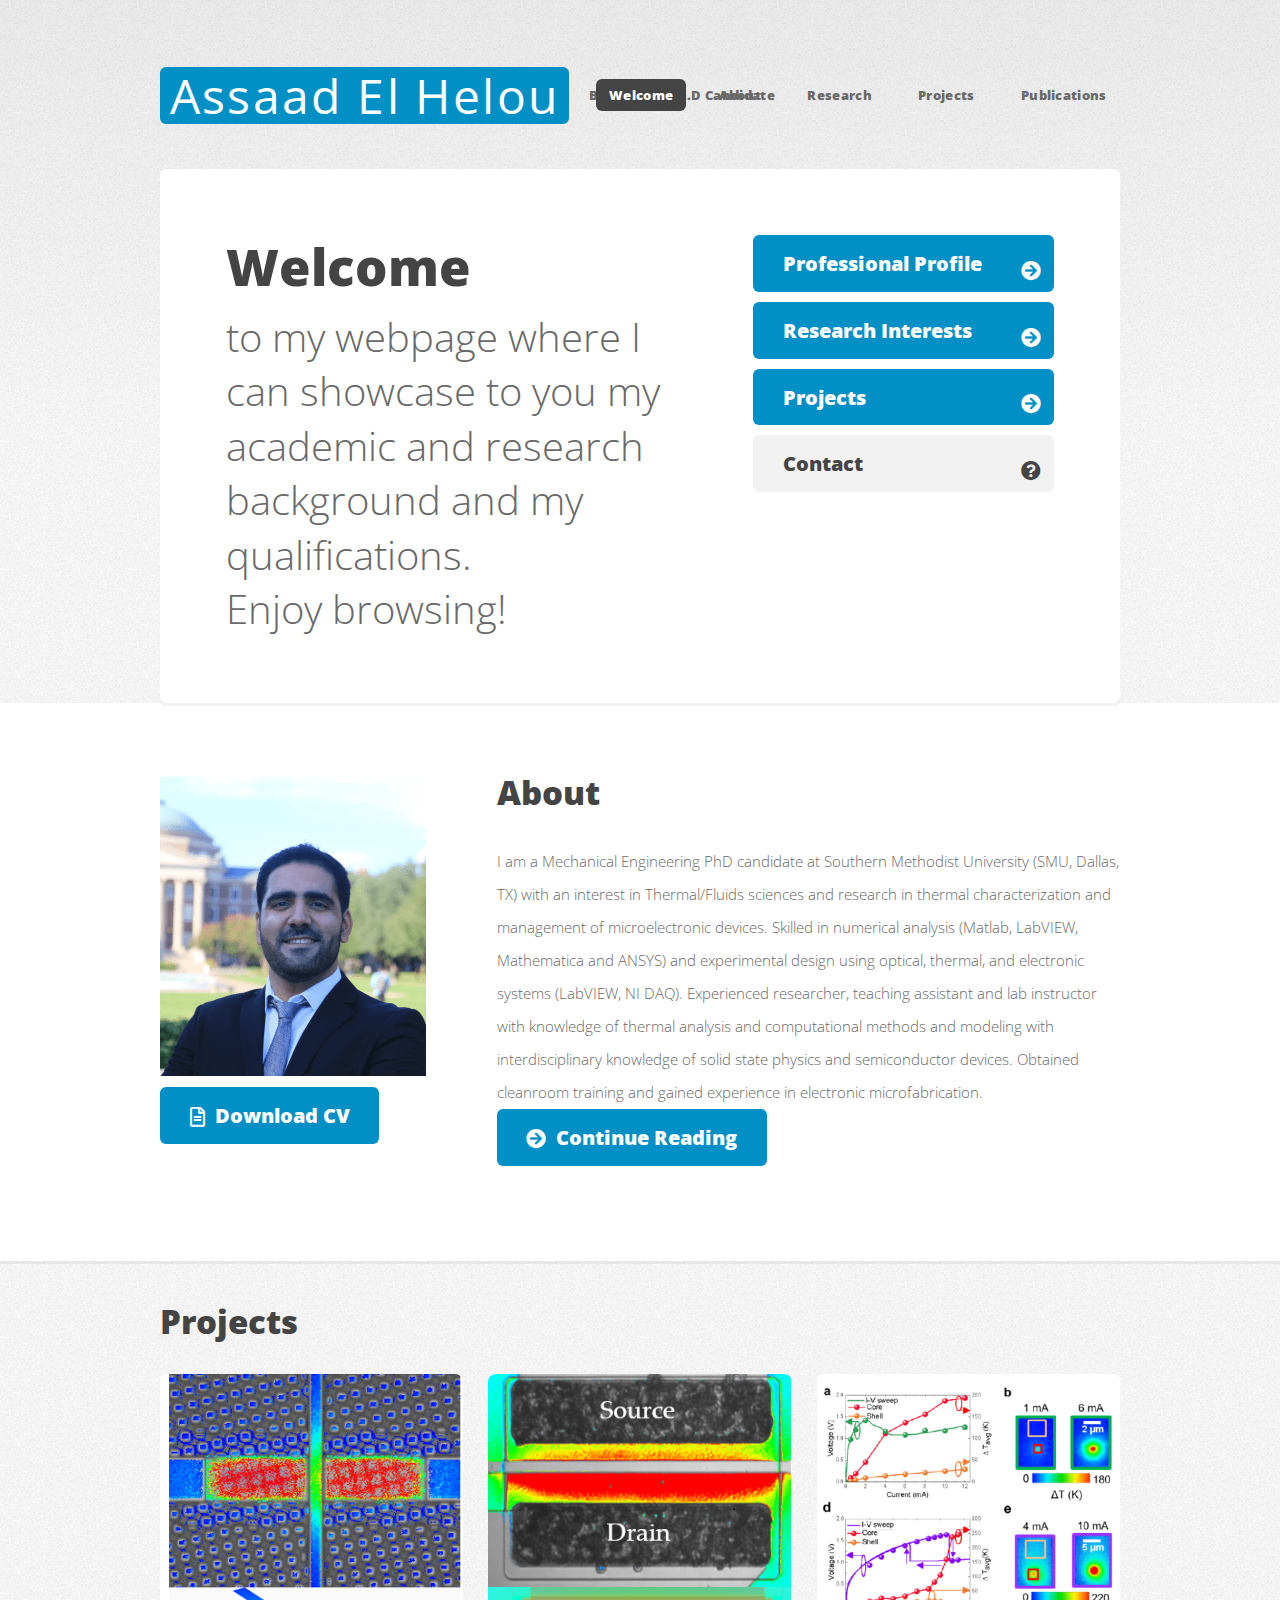
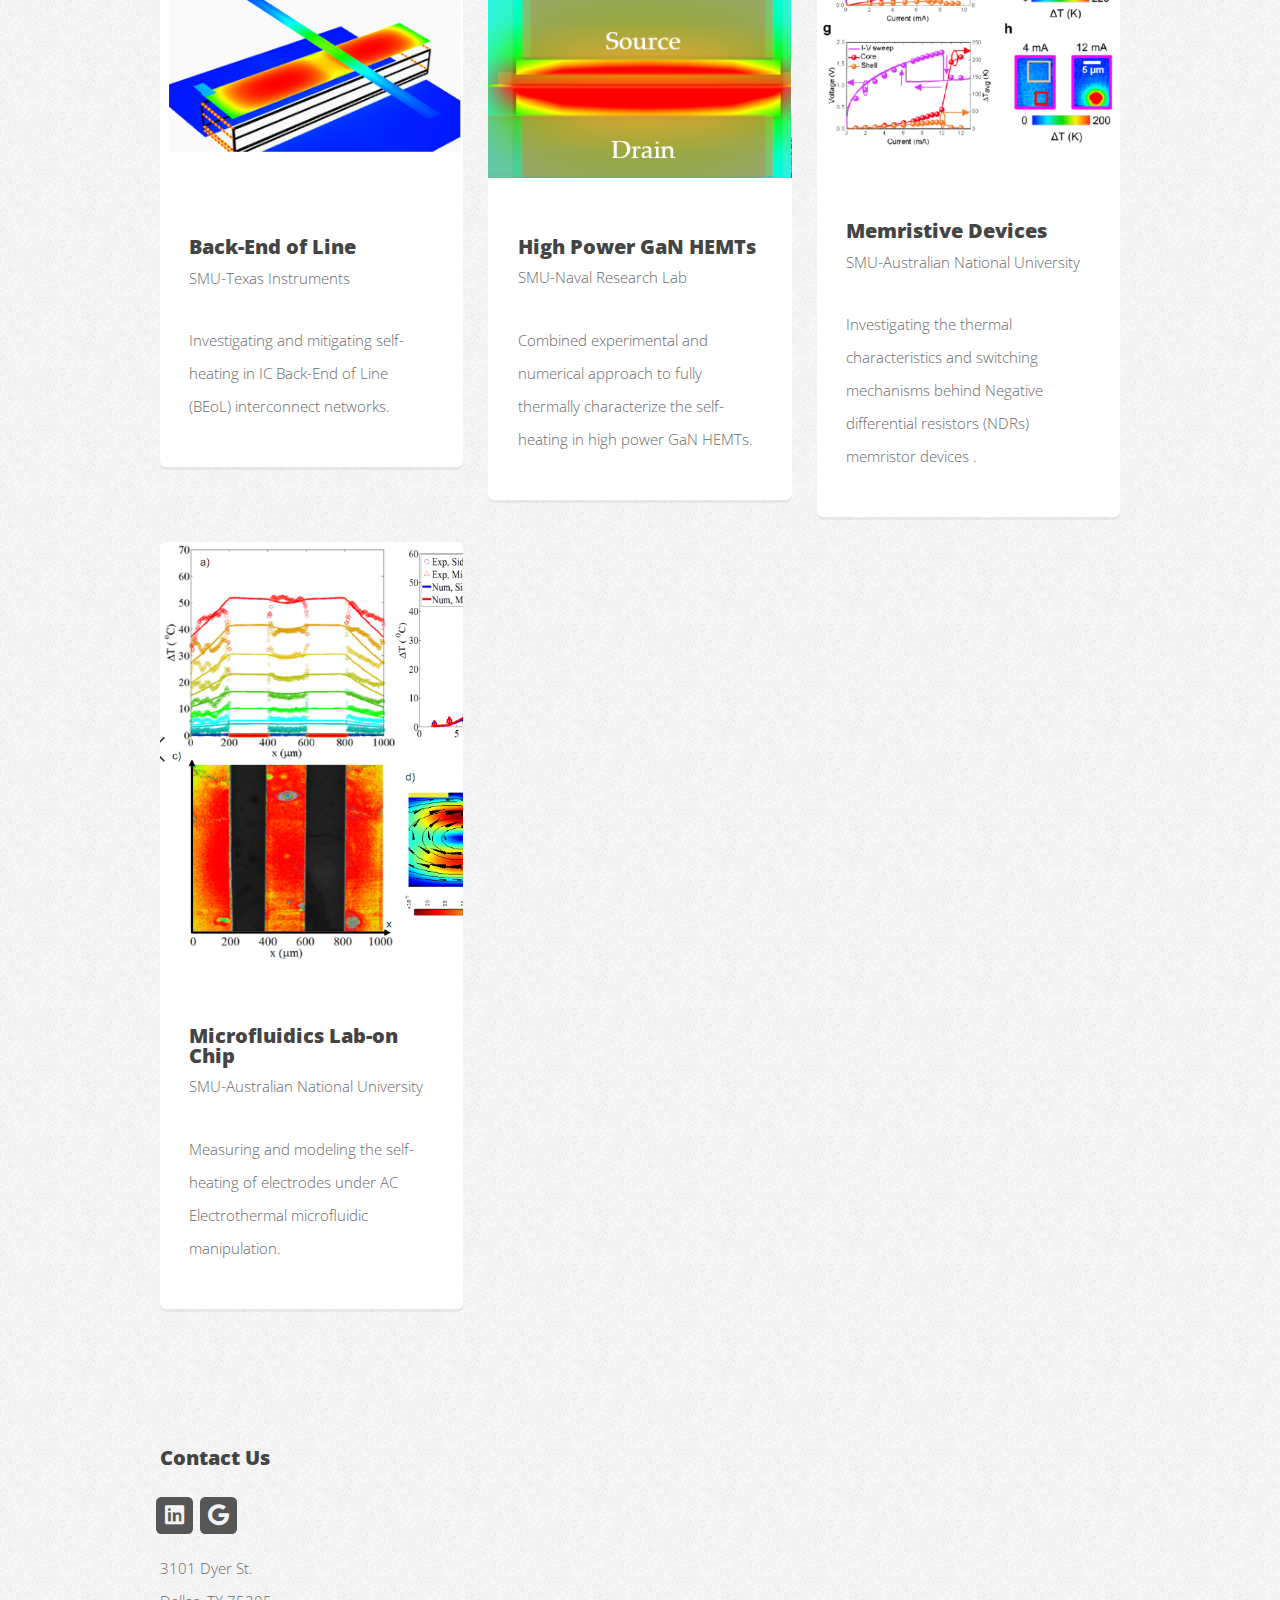
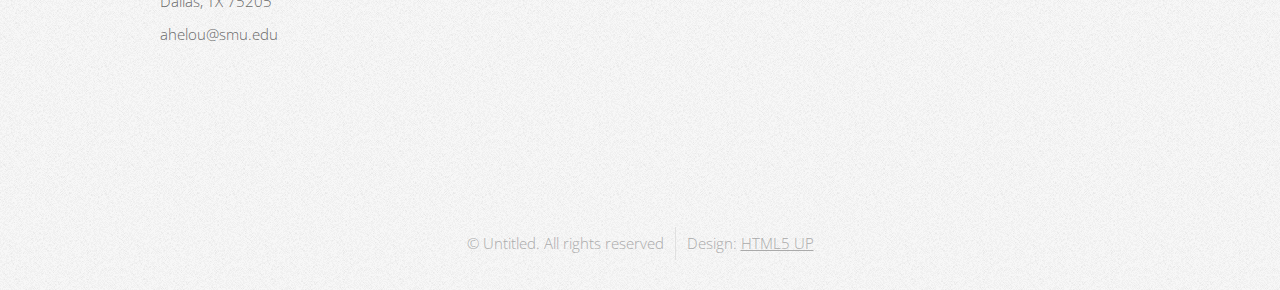
<file: index.html>
<!DOCTYPE HTML>
<!--
	Verti by HTML5 UP
	html5up.net | @ajlkn
	Free for personal and commercial use under the CCA 3.0 license (html5up.net/license)
-->
<html>
	<head>
		<title>Assaad Helou</title>
		<meta charset="utf-8" />
		<meta name="viewport" content="width=device-width, initial-scale=1, user-scalable=no" />
		<link rel="stylesheet" href="assets/css/main.css" />
	</head>
	<body class="is-preload homepage">
		<div id="page-wrapper">

			<!-- Header -->
				<div id="header-wrapper">
					<header id="header" class="container">

						<!-- Logo -->
							<div id="logo">
								<h1><a href="index.html">Assaad El Helou</a></h1>
								<span>B.Eng, M.S, Ph.D Candidate</span>
							</div>

						<!-- Nav -->
							<nav id="nav">
								<ul>
									<li class="current"><a href="index.html">Welcome</a></li>
									<li> <a href="about.html">About</a></li>
									<li> <a href="research.html">Research</a></li>
									<li>
										<a href="index.html#features-wrapper">Projects</a>
										<ul>
											<li>
												<a href="beol.html">Back-End of Line</a>
												<ul>
													<li><a href="BEOL.html#beolmod">2D Reduced Model</a></li>
												<li><a href="BEOL.html#beolmod">3D Reduced Model</a></li>
												<li><a href="BEOL.html#beolcmp">CMP Thermal Cooling Effect</a></li>
												<li><a href="BEOL.html#beolhs">Heat Sink Design</a></li>
												<li><a href="BEOL.html#beoltdtr">Thermal Conductivity Measurements </a></li>
												</ul>
											</li>
											<li>
												<a href="gan.html">AlGaN/GaN HEMTs Full Thermal Characterization</a>
												<ul>
													<li><a href="gan.html#ganimaging">High-Resolution Thermal Imaging</a></li>
													<li><a href="gan.html#ganmodeling">Reverse Modeling</a></li>
													<li><a href="gan.html#ganrefanalysis">Reflectance Analysis</a></li>
												</ul>
											</li>
											<li>
												<a href="nbox.html">Memristive Devices Thermal Analysis</a>
												<ul>
													<li><a href="nbox.html#ndrchp1">NbOx Crosspoint Devices</a></li>
													<li><a href="nbox.html#ndrtdtr">Thermal Conductivity Measurement NbOx</a></li>
												</ul>
											</li>
											<li>
												<a href="loc.html">Lab-on Chip Joule heating</a>
											</li>
										</ul>
									</li>
									<li><a href="https://scholar.google.com/citations?user=GB9gJycAAAAJ&hl=en" target="_blank">Publications</a></li>
								</ul>
							</nav>
					</header>
				</div>

			<!-- Banner -->
				<div id="banner-wrapper">
					<div id="banner" class="box container">
						<div class="row">
							<div class="col-7 col-12-medium">
								<h2>Welcome</h2>
								<p>to my webpage where I can showcase to you my academic and research background and my qualifications.<p>
								<p> Enjoy browsing!<p>
							</div>
							<div class="col-5 col-12-medium">
								<ul>
									<li><a href="about.html" class="button medium icon solid fa-arrow-circle-right">Professional Profile</a></li>
									<li><a href="research.html" class="button medium icon solid fa-arrow-circle-right">Research Interests</a></li>
									<li><a href="index.html#features-wrapper" class="button medium icon solid fa-arrow-circle-right">Projects</a></li>
									<li><a href="index.html#footer" class="button alt medium icon solid fa-question-circle">Contact</a></li>
								</ul>
							</div>
						</div>
					</div>
				</div>

			<!-- Main -->
			<div id="main-wrapper">
				<div class="container">
					<div class="row gtr-200">
						<div class="col-4 col-12-medium">

							<!-- Sidebar -->
								<div id="sidebar">
									<section class="widget thumbnails">
										<div class="grid">
											<div class="row gtr-50">
												<div class="col-6"><a href="#"><img src="images/ahelou.png" alt="" /></a>
											</div>
										</div>
										<a href="/images/Assaad Helou_Resume.pdf" download class="button icon fa-file-alt">Download CV</a>
									</section>
								</div>

						</div>
						<div class="col-8 col-12-medium imp-medium">

							<!-- Content -->
								<div id="content">
									<section class="last">
										<h2>About</h2>
										<p> I am a Mechanical Engineering PhD candidate at Southern Methodist University (SMU, Dallas, TX) with an interest in
											 Thermal/Fluids sciences and research in thermal characterization and management of microelectronic devices. 
											 Skilled in numerical analysis (Matlab, LabVIEW, Mathematica and ANSYS) and experimental design using optical, 
											 thermal, and electronic systems (LabVIEW, NI DAQ). Experienced researcher, teaching assistant and lab instructor 
											 with knowledge of thermal analysis and computational methods and modeling with interdisciplinary knowledge of solid 
											 state physics and semiconductor devices. Obtained cleanroom training and gained experience in electronic microfabrication.
											 <br>
										<a href="about.html" class="button icon solid fa-arrow-circle-right">Continue Reading</a>
									</section>
								</div>

						</div>
					</div>
				</div>
			</div>

			<!-- Features -->
				<div id="features-wrapper">
					<div class="container">
						<h2>Projects</h2>
						<div class="row">
							<div class="col-4 col-12-medium">
								
								<!-- Box -->
									<section class="box feature">
										<a href="beol.html" class="image featured"><img src="images/beolicon.PNG" alt="" /></a>
										<div class="inner">
											<header>
												<h2>Back-End of Line</h2>
												<p>SMU-Texas Instruments</p>
											</header>
											<p>Investigating and mitigating self-heating in IC Back-End of Line (BEoL) interconnect networks.</p>
										</div>
									</section>

							</div>
							<div class="col-4 col-12-medium">

								<!-- Box -->
									<section class="box feature">
										<a href="gan.html" class="image featured"><img src="images/ganicon.PNG" alt="" /></a>
										<div class="inner">
											<header>
												<h2>High Power GaN HEMTs</h2>
												<p>SMU-Naval Research Lab</p>
											</header>
											<p>Combined experimental and numerical approach to fully thermally characterize the self-heating in high power GaN HEMTs.</p>
										</div>
									</section>

							</div>
							<div class="col-4 col-12-medium">

								<!-- Box -->
									<section class="box feature">
										<a href="nbox.html" class="image featured"><img src="images/ndricon.PNG" alt="" /></a>
										<div class="inner">
											<header>
												<h2>Memristive Devices</h2>
												<p>SMU-Australian National University</p>
											</header>
											<p>Investigating the thermal characteristics and switching mechanisms behind Negative differential resistors (NDRs) memristor devices .</p>
										</div>
									</section>

							</div>
							<div class="col-4 col-12-medium">

								<!-- Box -->
									<section class="box feature">
										<a href="loc.html" class="image featured"><img src="images/locicon.PNG" alt="" /></a>
										<div class="inner">
											<header>
												<h2>Microfluidics Lab-on Chip</h2>
												<p>SMU-Australian National University</p>
											</header>
											<p>Measuring and modeling the self-heating of electrodes under AC Electrothermal microfluidic manipulation.</p>
										</div>
									</section>

							</div>
						</div>
					</div>
				</div>

			<!-- Footer -->
			<div id="footer-wrapper">
				<footer id="footer" class="container">
						<div class="col-3 col-6-medium col-12-small">

							<!-- Contact -->
							<section class="widget contact last">
								<h3>Contact Us</h3>
								<ul>
									<li><a href="https://www.linkedin.com/in/assaad-helou/" class="icon brands fa-linkedin"><span class="label">Pinterest</span></a></li>
									<li><a href="#" class="icon brands fa-google"><span class="label">Pinterest</span></a></li>
								</ul>
								<p>3101 Dyer St.<br />
								Dallas, TX 75205<br />
								ahelou@smu.edu<br />
								</p>
							</section>

						</div>
					</div>
					<div class="row">
						<div class="col-12">
							<div id="copyright">
								<ul class="menu">
									<li>&copy; Untitled. All rights reserved</li><li>Design: <a href="http://html5up.net">HTML5 UP</a></li>
								</ul>
							</div>
						</div>
					</div>
				</footer>
			</div>

		</div>
		<!-- Scripts -->

			<script src="assets/js/jquery.min.js"></script>
			<script src="assets/js/jquery.dropotron.min.js"></script>
			<script src="assets/js/browser.min.js"></script>
			<script src="assets/js/breakpoints.min.js"></script>
			<script src="assets/js/util.js"></script>
			<script src="assets/js/main.js"></script>

	</body>
</html>
</file>
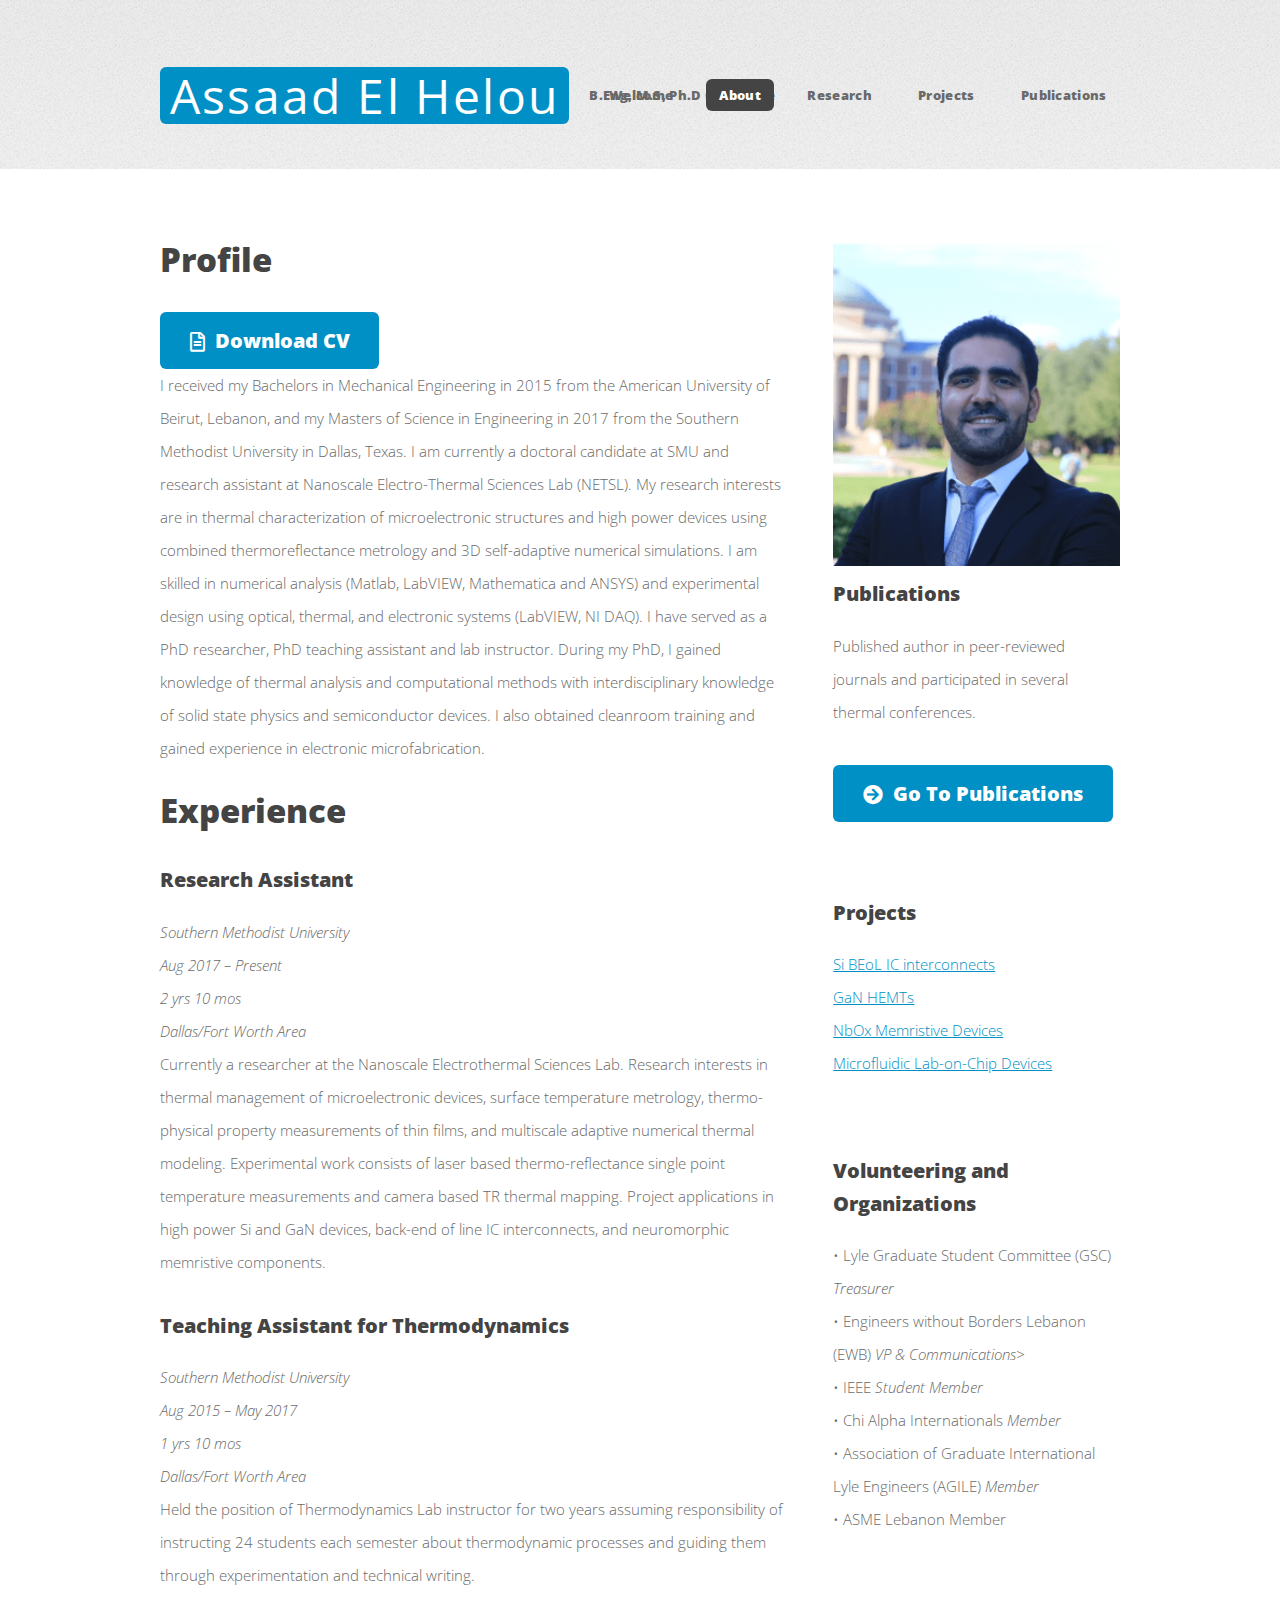
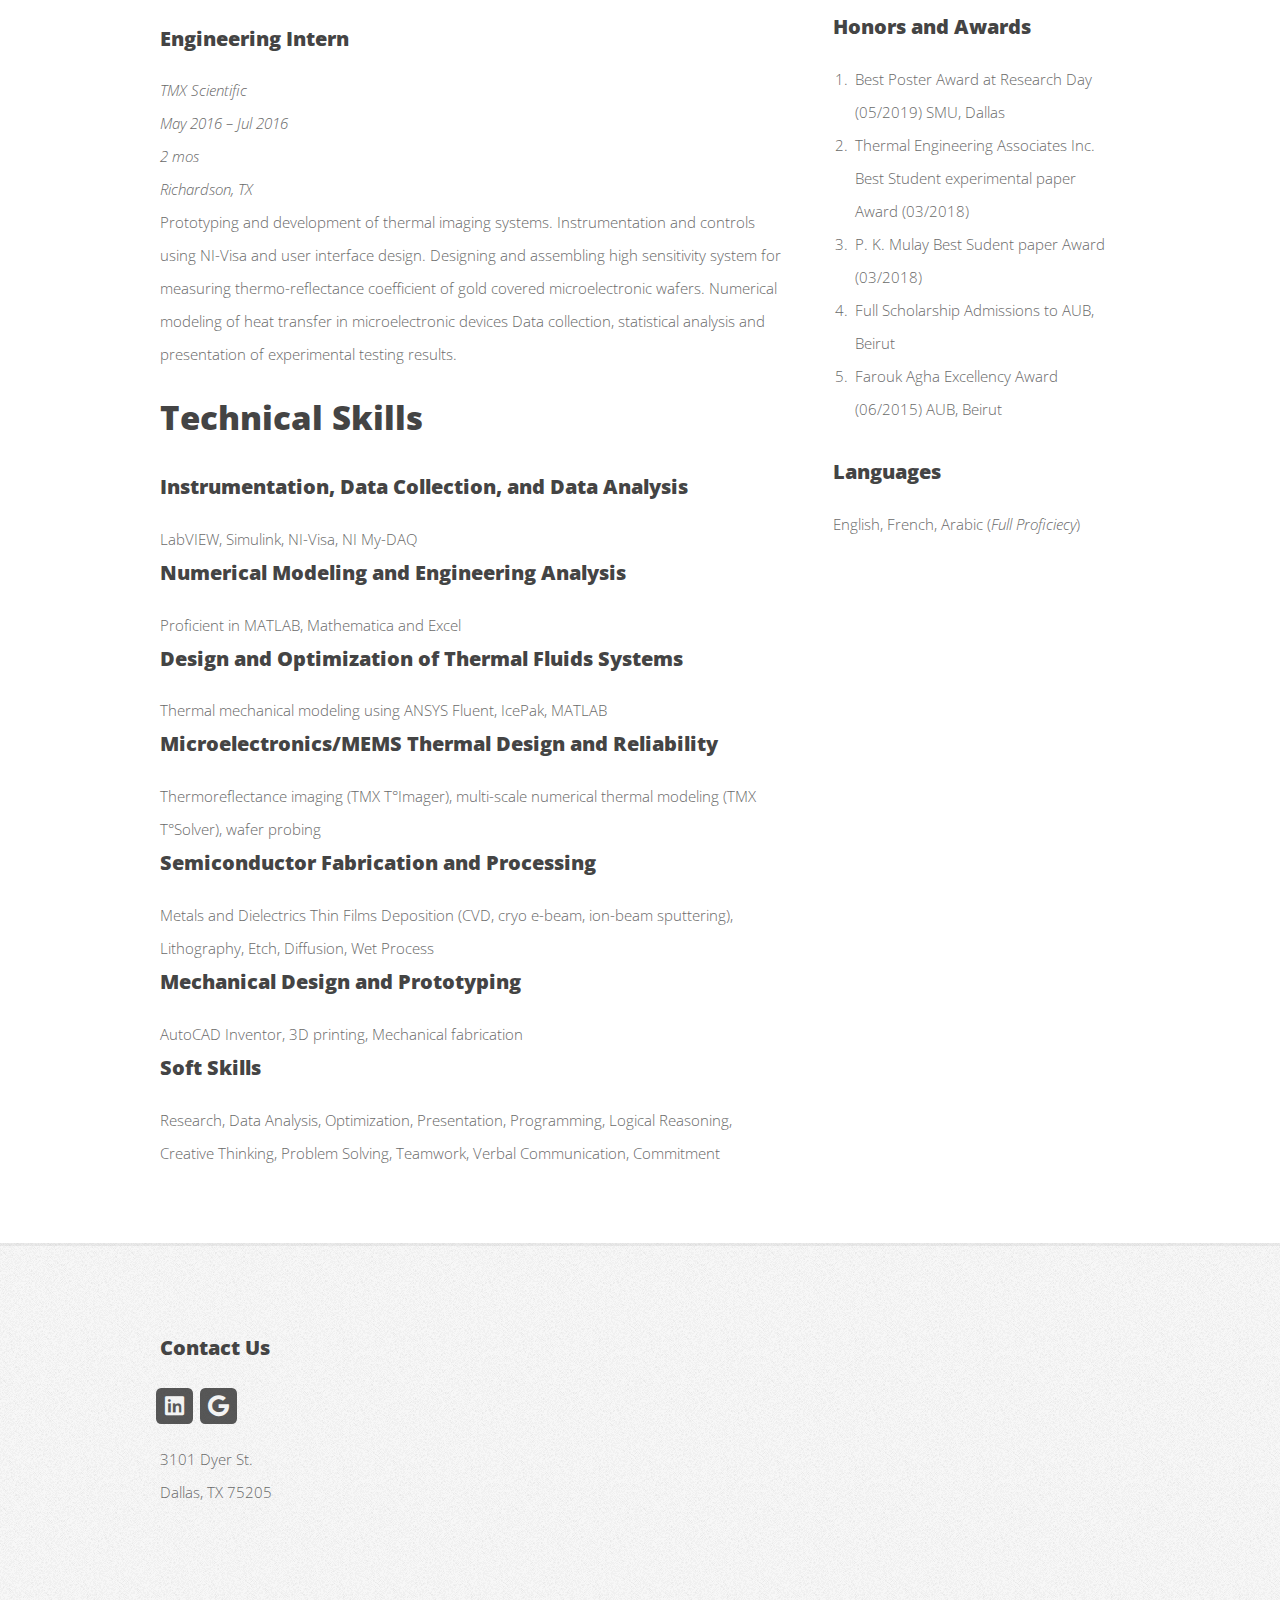
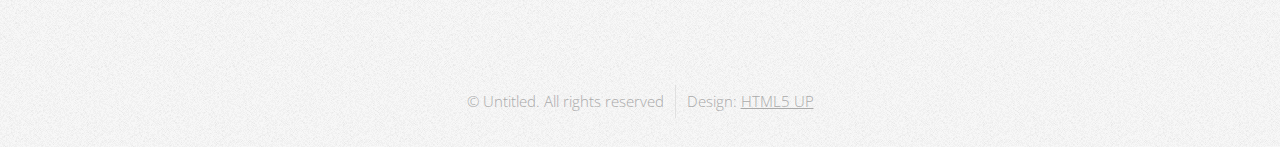
<file: about.html>
<!DOCTYPE HTML>
<!--
	Verti by HTML5 UP
	html5up.net | @ajlkn
	Free for personal and commercial use under the CCA 3.0 license (html5up.net/license)
-->
<html>
	<head>
		<title>Assaad El Helou</title>
		<meta charset="utf-8" />
		<meta name="viewport" content="width=device-width, initial-scale=1, user-scalable=no" />
		<link rel="stylesheet" href="assets/css/main.css" />
	</head>
	<body class="is-preload right-sidebar">
		<div id="page-wrapper">

			<!-- Header -->
			<div id="header-wrapper">
				<header id="header" class="container">

					<!-- Logo -->
						<div id="logo">
							<h1><a href="index.html">Assaad El Helou</a></h1>
							<span>B.Eng, M.S, Ph.D Candidate</span>
						</div>

					<!-- Nav -->
						<nav id="nav">
							<ul>
								<li><a href="index.html">Welcome</a></li>
								<li class="current"><a href="about.html">About</a></li>
								<li> <a href="research.html">Research</a></li>
								<li>
									<a href="index.html#features-wrapper">Projects</a>
									<ul>
										<li>
											<a href="beol.html">Back-End of Line</a>
											<ul>
												<li><a href="BEOL.html#beolmod">2D Reduced Model</a></li>
											<li><a href="BEOL.html#beolmod">3D Reduced Model</a></li>
											<li><a href="BEOL.html#beolcmp">CMP Thermal Cooling Effect</a></li>
											<li><a href="BEOL.html#beolhs">Heat Sink Design</a></li>
											<li><a href="BEOL.html#beoltdtr">Thermal Conductivity Measurements </a></li>
											</ul>
										</li>
										<li>
											<a href="gan.html">AlGaN/GaN HEMTs Full Thermal Characterization</a>
											<ul>
												<li><a href="gan.html#ganimaging">High-Resolution Thermal Imaging</a></li>
												<li><a href="gan.html#ganmodeling">Reverse Modeling</a></li>
												<li><a href="gan.html#ganrefanalysis">Reflectance Analysis</a></li>
											</ul>
										</li>
										<li>
											<a href="nbox.html">Memristive Devices Thermal Analysis</a>
											<ul>
												<li><a href="nbox.html#ndrchp1">NbOx Crosspoint Devices</a></li>
													<li><a href="nbox.html#ndrtdtr">Thermal Conductivity Measurement NbOx</a></li>
											</ul>
										</li>
										<li>
											<a href="loc.html">Lab-on Chip Joule heating</a>
										</li>
									</ul>
								</li>
								<li><a href="https://scholar.google.com/citations?user=GB9gJycAAAAJ&hl=en" target="_blank">Publications</a></li>
							</ul>
						</nav>
				</header>
			</div>

			<!-- Main -->
				<div id="main-wrapper">
					<div class="container">
						<div class="row gtr-200">
							<div class="col-8 col-12-medium">
								<div id="content">

									<!-- Content -->
										<article>
											
											<h2>Profile</h2>
											<a href="/images/Assaad Helou_Resume.pdf" download class="button icon fa-file-alt">Download CV</a>
											<p>I received my Bachelors in Mechanical Engineering in 2015 from the American University of Beirut, 
												Lebanon, and my Masters of Science in Engineering in 2017 from the Southern Methodist University in Dallas, Texas. 
												I am currently a doctoral candidate at SMU and research assistant at Nanoscale Electro-Thermal Sciences Lab (NETSL). 
												My research interests are in thermal characterization of microelectronic structures and high power devices using combined 
												thermoreflectance metrology and 3D self-adaptive numerical simulations. I am skilled in numerical analysis (Matlab, LabVIEW, Mathematica and ANSYS) and experimental design using optical, 
												thermal, and electronic systems (LabVIEW, NI DAQ). I have served as a PhD researcher, PhD teaching assistant and lab instructor. During my PhD,  
												I gained knowledge of thermal analysis and computational methods with interdisciplinary knowledge of solid 
												state physics and semiconductor devices. I also obtained cleanroom training and gained experience in electronic microfabrication.</p>

											<h2>Experience</h2>
											<h3>Research Assistant</h3>	
											<p> <i>Southern Methodist University <br>
											Aug 2017 – Present<br>
											2 yrs 10 mos<br>
											Dallas/Fort Worth Area</i><br>
											Currently a researcher at the Nanoscale Electrothermal Sciences Lab. Research interests in thermal management of microelectronic devices, 
											surface temperature metrology, thermo-physical property measurements of thin films, and multiscale adaptive numerical thermal modeling. 
											Experimental work consists of laser based thermo-reflectance single point temperature measurements and camera based TR thermal mapping. 
											Project applications in high power Si and GaN devices, back-end of line IC interconnects, and neuromorphic memristive components.</p>

											<h3>Teaching Assistant for Thermodynamics</h3>	
											<p><i>Southern Methodist University <br>
											Aug 2015 – May 2017<br>
											1 yrs 10 mos<br>
											Dallas/Fort Worth Area</i><br>
											Held the position of Thermodynamics Lab instructor for two years assuming responsibility of instructing 24 students each semester 
											about thermodynamic processes and guiding them through experimentation and technical writing.</p>

											<h3>Engineering Intern</h3>	
											<p><i>TMX Scientific <br>
											May 2016 – Jul 2016<br>
											2 mos<br>
											Richardson, TX</i><br>
											Prototyping and development of thermal imaging systems.
											Instrumentation and controls using NI-Visa and user interface design.
											Designing and assembling high sensitivity system for measuring thermo-reflectance coefficient of gold covered microelectronic wafers.
											Numerical modeling of heat transfer in microelectronic devices
											Data collection, statistical analysis and presentation of experimental testing results.</p>

											<h2>Technical Skills</h2>
											<h3>Instrumentation, Data Collection, and Data Analysis</h3>LabVIEW, Simulink, NI-Visa, NI My-DAQ
											<h3>Numerical Modeling and Engineering Analysis</h3>	 Proficient in MATLAB, Mathematica and Excel
											<h3>Design and Optimization of Thermal Fluids Systems</h3> Thermal mechanical modeling using ANSYS Fluent, IcePak, MATLAB
											<h3> Microelectronics/MEMS Thermal Design and Reliability </h3>Thermoreflectance imaging (TMX T°Imager), multi-scale numerical thermal modeling (TMX T°Solver), wafer probing
											<h3> Semiconductor Fabrication and Processing</h3> Metals and Dielectrics Thin Films Deposition (CVD, cryo e-beam, ion-beam sputtering), Lithography, Etch, Diffusion, Wet Process
											<h3>Mechanical Design and Prototyping </h3>AutoCAD Inventor, 3D printing, Mechanical fabrication
											<h3> Soft Skills </h3>Research, Data Analysis, Optimization, Presentation, Programming, Logical Reasoning, Creative Thinking, Problem Solving, Teamwork, Verbal Communication, Commitment
											<br>
												</article>

								</div>
							</div>
							<div class="col-4 col-12-medium">
								<div id="sidebar">

									<!-- Sidebar -->
									<div>
										<img src="images/ahelou.png" style="width: 100%;" >
										</div>

									
									<section>
											<h3>Publications</h3>
											<p>Published author in peer-reviewed journals and participated in several thermal conferences.</p>
											<footer>
												<a href="https://scholar.google.com/citations?user=GB9gJycAAAAJ&hl=en" class="button icon solid fa-arrow-circle-right" target="_blank">Go To Publications</a>
											</footer>
										</section>

										<section>
											<h3>Projects</h3>
											<ul class="style2">
												<li><a href="beol.html">Si BEoL IC interconnects</a></li>
												<li><a href="gan.html">GaN HEMTs</a></li>
												<li><a href="nbox.html">NbOx Memristive Devices</a></li>
												<li><a href="loc.html">Microfluidic Lab-on-Chip Devices</a></li>
											</ul>
										</section>

										<section>
											<h3>Volunteering and Organizations</h3>
											<ul class="style2">
												<li>• Lyle Graduate Student Committee (GSC) 													<i>Treasurer</i></li>
												<li>• Engineers without Borders Lebanon (EWB)													<i>VP & Communications></i></li>
												<li>• IEEE													<i>Student Member</i></li>
												<li>• Chi Alpha Internationals 													<i>Member</i></li>
												<li>• Association of Graduate International Lyle Engineers (AGILE) 							<i>Member</i></li>
												<li>• ASME Lebanon 													<i></i>Member</li>
											</ul>
										</section>

										<section>
											<h3>Honors and Awards</h3>
											<ol>
												<li>Best Poster Award at Research Day (05/2019) SMU, Dallas</li>
												<li>Thermal Engineering Associates Inc. Best Student experimental paper Award (03/2018) </li>
												<li>P. K. Mulay Best Sudent paper Award (03/2018)</li>
												<li>Full Scholarship Admissions to AUB, Beirut </li>
												<li>Farouk Agha Excellency Award (06/2015) AUB, Beirut</li>
											</ol>

										<section>
											<h3> Languages</h3>
											English, French, Arabic (<i>Full Proficiecy</i>)
										</section>
								</div>
							</div>
						</div>
					</div>
				</div>

			<!-- Footer -->
				<div id="footer-wrapper">
					<footer id="footer" class="container">
							<div class="col-3 col-6-medium col-12-small">

								<!-- Contact -->
								<section class="widget contact last">
									<h3>Contact Us</h3>
									<ul>
										<li><a href="https://www.linkedin.com/in/assaad-helou/" class="icon brands fa-linkedin"><span class="label">Pinterest</span></a></li>
										<li><a href="#" class="icon brands fa-google"><span class="label">Pinterest</span></a></li>
									</ul>
									<p>3101 Dyer St.<br />
									Dallas, TX 75205<br />
									</p>
								</section>

							</div>
						</div>
						<div class="row">
							<div class="col-12">
								<div id="copyright">
									<ul class="menu">
										<li>&copy; Untitled. All rights reserved</li><li>Design: <a href="http://html5up.net">HTML5 UP</a></li>
									</ul>
								</div>
							</div>
						</div>
					</footer>
				</div>

			</div>

		<!-- Scripts -->

			<script src="assets/js/jquery.min.js"></script>
			<script src="assets/js/jquery.dropotron.min.js"></script>
			<script src="assets/js/browser.min.js"></script>
			<script src="assets/js/breakpoints.min.js"></script>
			<script src="assets/js/util.js"></script>
			<script src="assets/js/main.js"></script>

	</body>
</html>
</file>
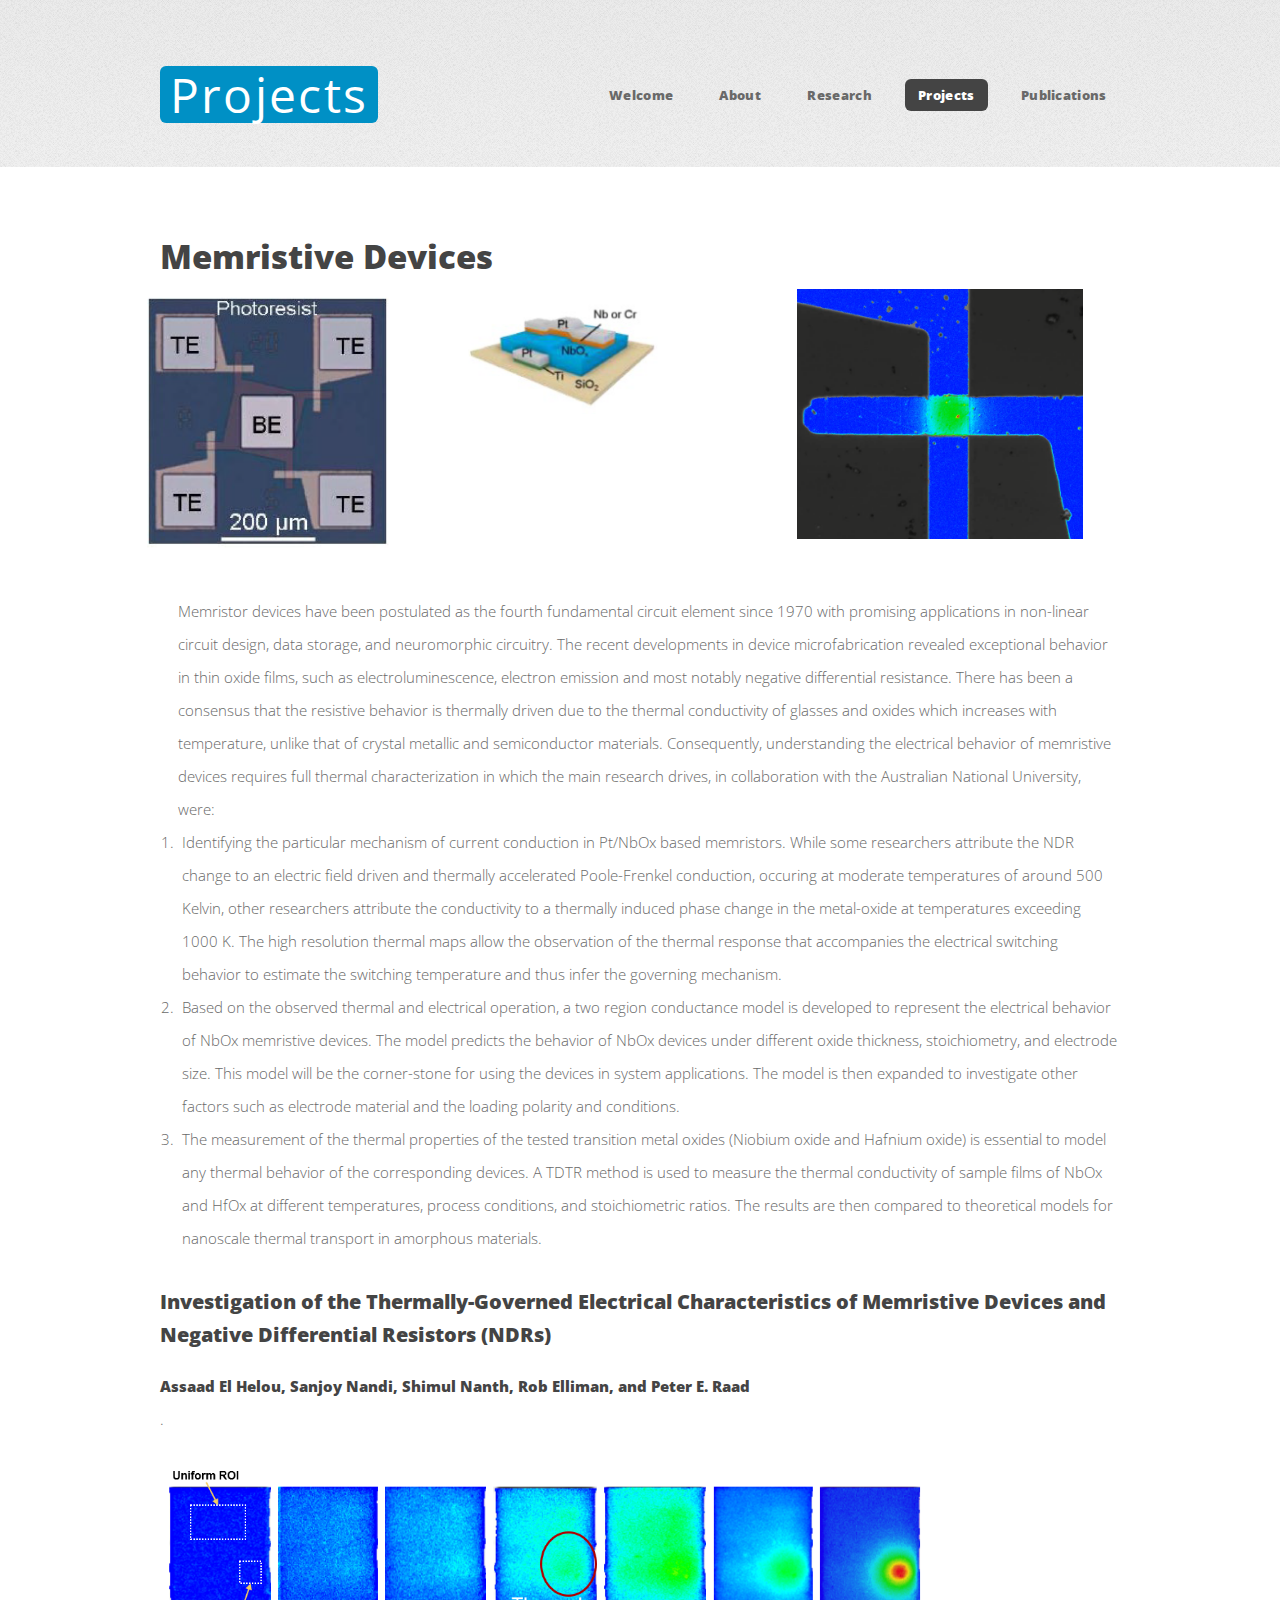
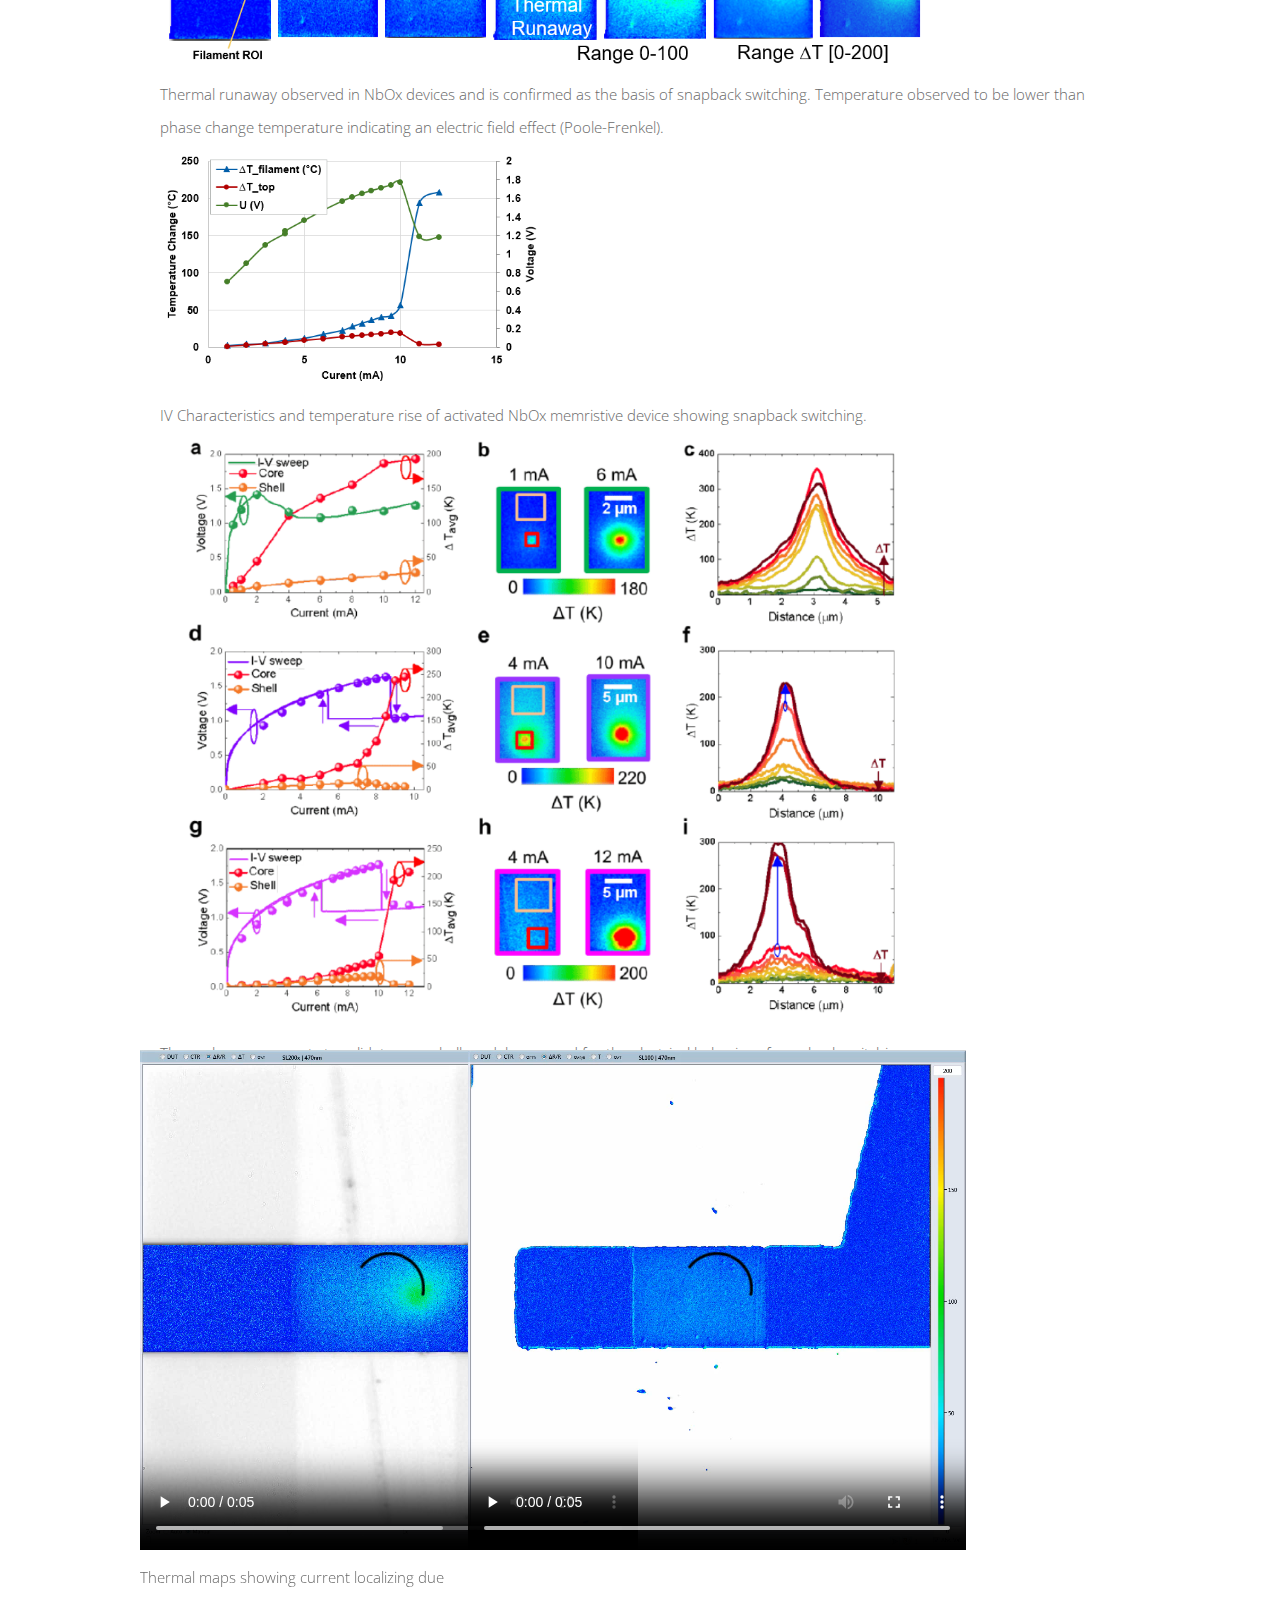
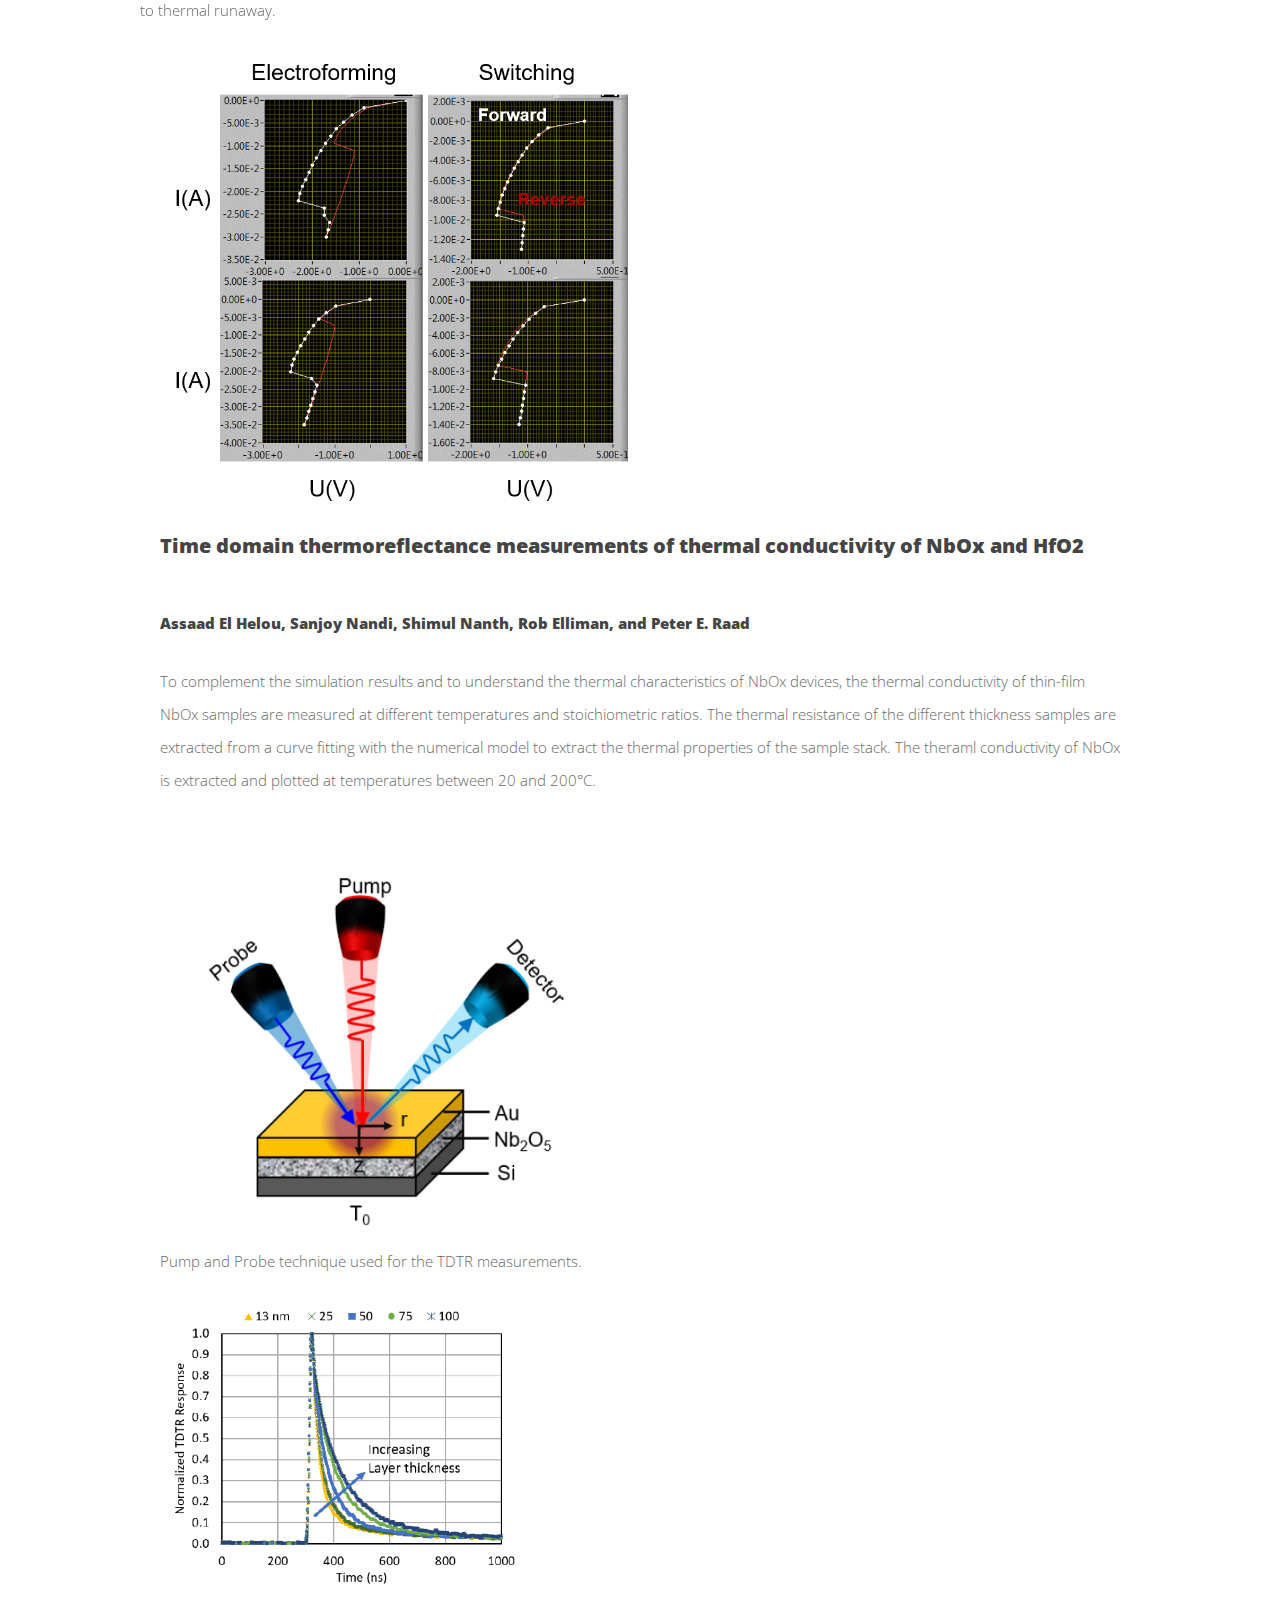
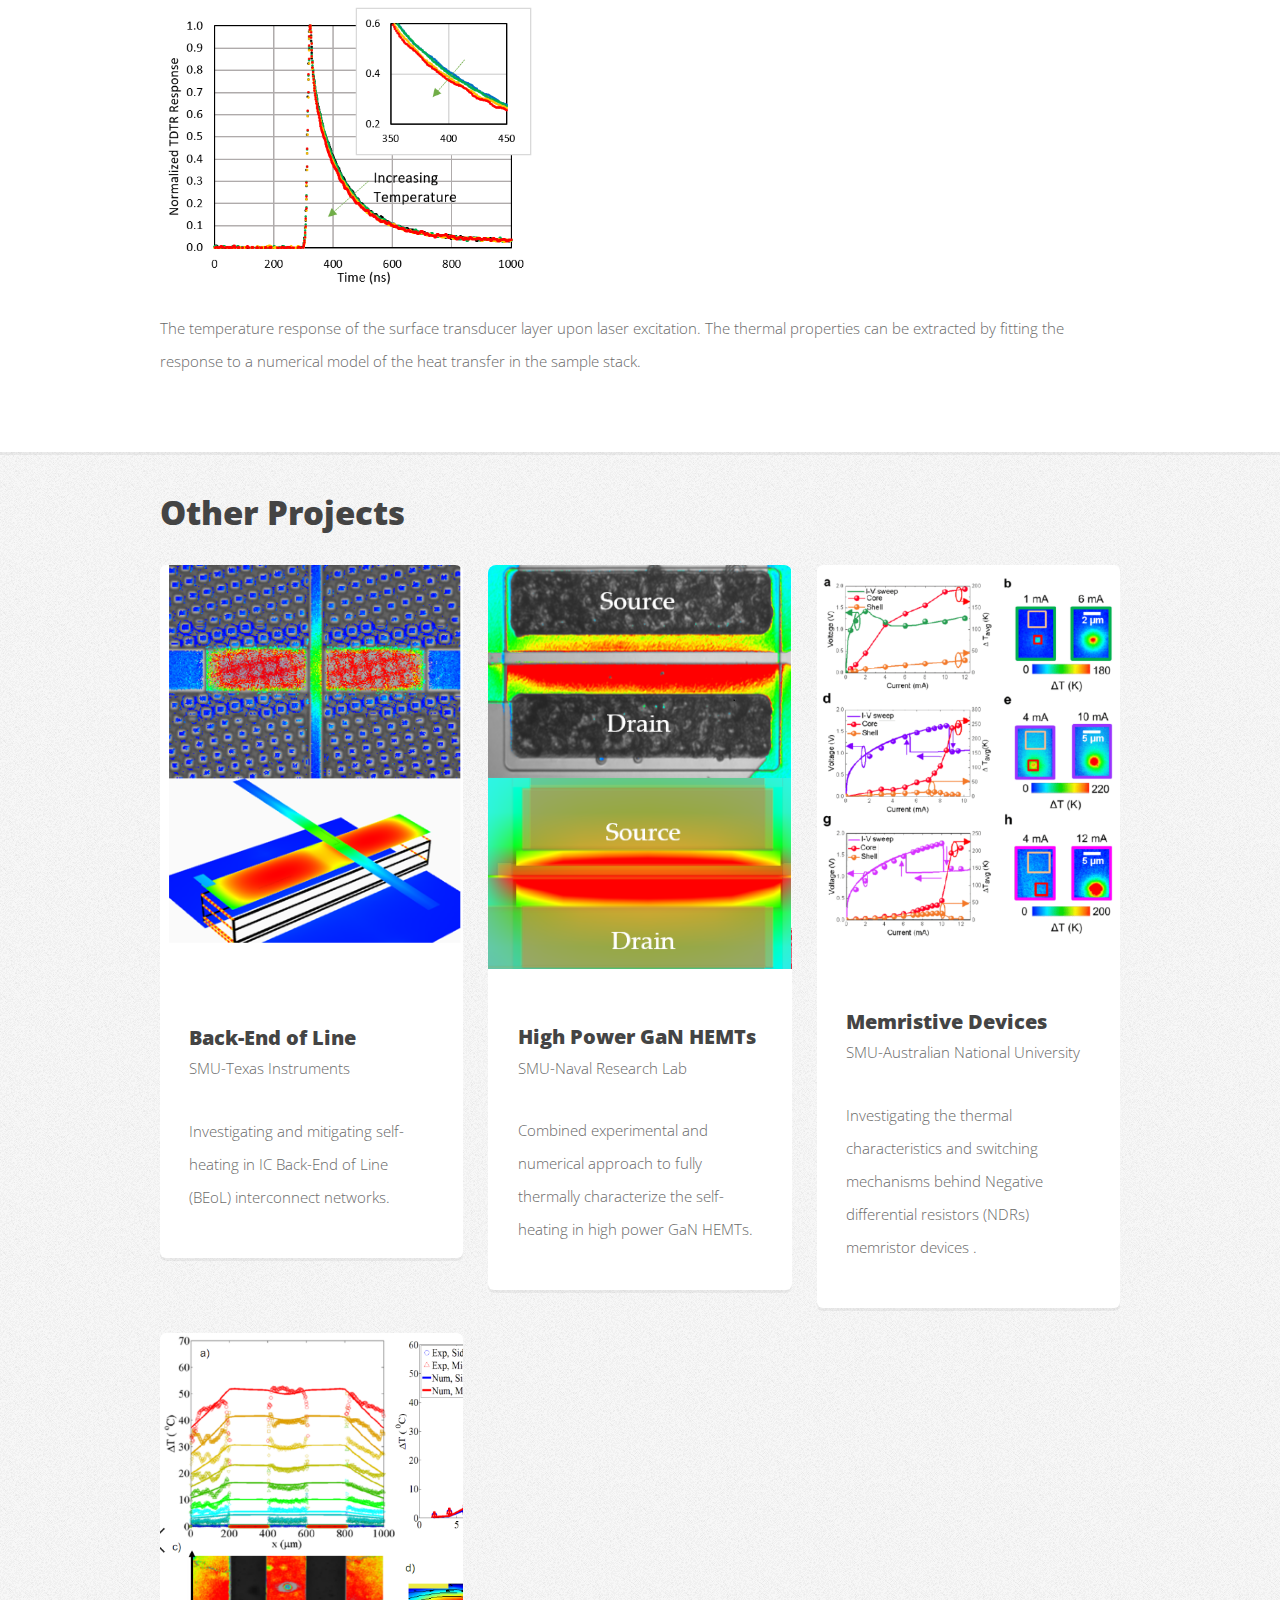
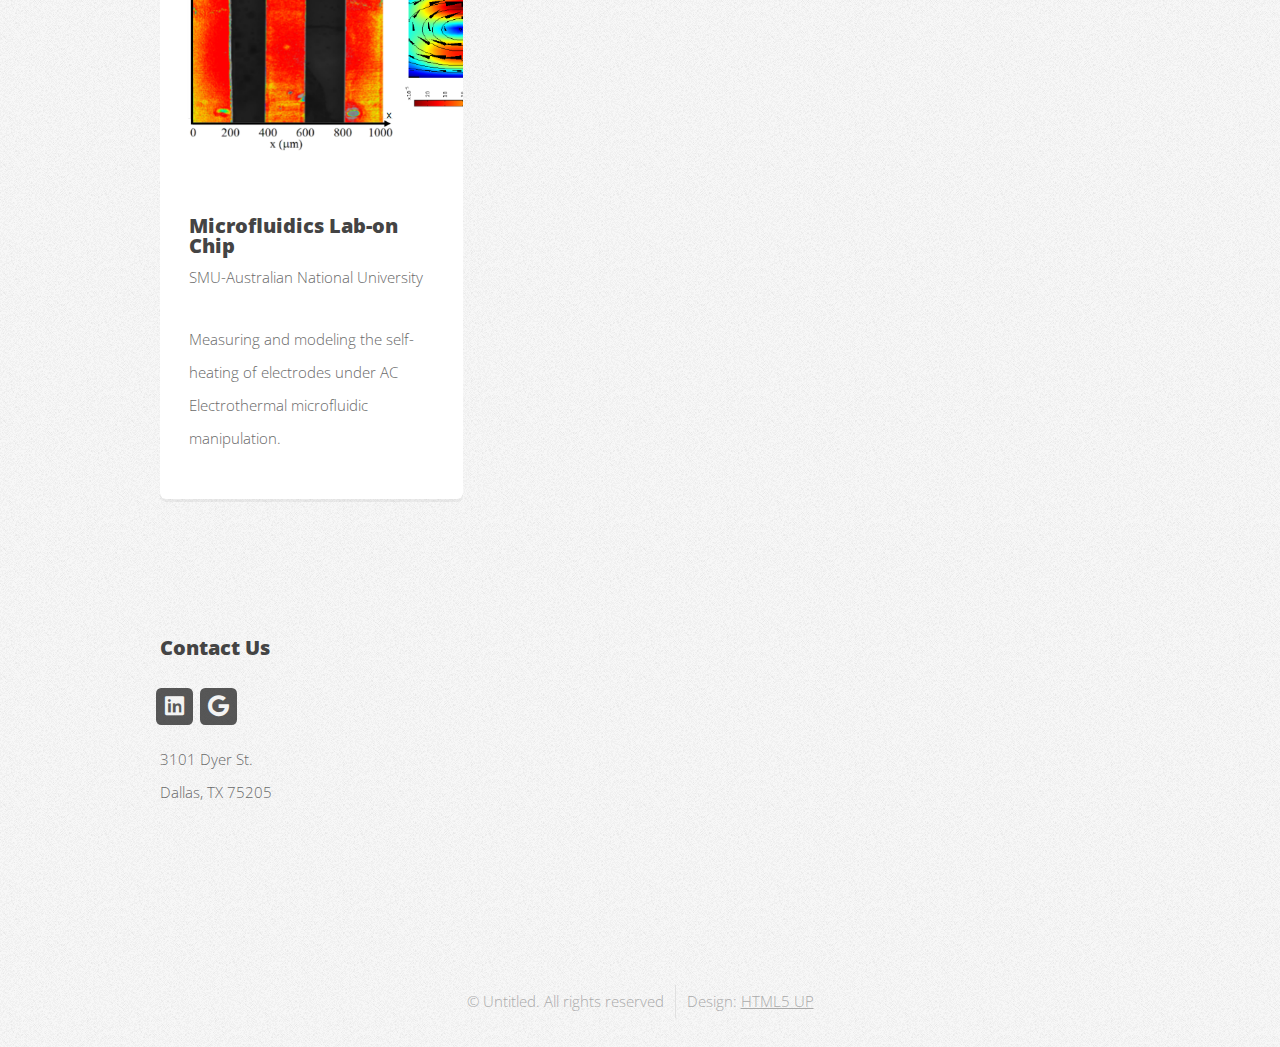
<file: nbox.html>
<!DOCTYPE HTML>
<!--
	Verti by HTML5 UP
	html5up.net | @ajlkn
	Free for personal and commercial use under the CCA 3.0 license (html5up.net/license)
-->
<html>
	<head>
		<title>My Profile Assaad El Helou</title>
		<meta charset="utf-8" />
		<meta name="viewport" content="width=device-width, initial-scale=1, user-scalable=no" />
		<link rel="stylesheet" href="assets/css/main.css" />
		<style>
			* {
			  box-sizing: border-box;
			}

			.column {
			  float: left;
			  width: 33.33%;
			  padding: 5px;
			}
			
			/* Clearfix (clear floats) */
			.row::after {
			  content: "";
			  clear: both;
			  display: table;
			}
			</style>
	</head>

	<body class="is-preload left-sidebar">
		<div id="page-wrapper">

			<!-- Header -->
			<div id="header-wrapper">
				<header id="header" class="container">

					<!-- Logo -->
					<div id="logo">
						<h1><a href="index.html">Projects</a></h1>
					</div>

					<!-- Nav -->
						<nav id="nav">
							<ul>
								<li><a href="index.html">Welcome</a></li>
								<li> <a href="about.html">About</a></li>
								<li> <a href="research.html">Research</a></li>
								<li class="current">
									<a href="index.html#features-wrapper">Projects</a>
									<ul>
										<li>
											<a href="beol.html">Back-End of Line</a>
											<ul>
												<li><a href="BEOL.html#beolmod">2D Reduced Model</a></li>
											<li><a href="BEOL.html#beolmod">3D Reduced Model</a></li>
											<li><a href="BEOL.html#beolcmp">CMP Thermal Cooling Effect</a></li>
											<li><a href="BEOL.html#beolhs">Heat Sink Design</a></li>
											<li><a href="BEOL.html#beoltdtr">Thermal Conductivity Measurements </a></li>
											</ul>
										</li>
										<li>
											<a href="gan.html">AlGaN/GaN HEMTs Full Thermal Characterization</a>
											<ul>
												<li><a href="gan.html#ganimaging">High-Resolution Thermal Imaging</a></li>
												<li><a href="gan.html#ganmodeling">Reverse Modeling</a></li>
												<li><a href="gan.html#ganrefanalysis">Reflectance Analysis</a></li>
											</ul>
										</li>
										<li>
											<a href="nbox.html">Memristive Devices Thermal Analysis</a>
											<ul>
												<li><a href="nbox.html#ndrchp1">NbOx Crosspoint Devices</a></li>
													<li><a href="nbox.html#ndrtdtr">Thermal Conductivity Measurement NbOx</a></li>
											</ul>
										</li>
										<li>
											<a href="loc.html">Lab-on Chip Joule heating</a>
										</li>
									</ul>
								</li>
								<li><a href="https://scholar.google.com/citations?user=GB9gJycAAAAJ&hl=en" target="_blank">Publications</a></li>
							</ul>
						</nav>
				</header>
			</div>

			<!-- Main -->
				<div id="main-wrapper">
					<div class="container">
								<div id="content">
								<!-- Content -->
										<article>

											<h2>Memristive Devices </h2>
											<div class="row">
												<div class="column">
												  <img src="images/ndr1.PNG" alt="Snow" style="width:80%">
												</div>
												<div class="column">
												  <img src="images/ndr2.PNG" alt="Forest" style="width:60%">
												</div>
												<div class="column">
													<img src="images/ndr6.PNG" alt="Forest" style="width:90%">
												</div>
											  </div>

											<p> 
												<ol>
													Memristor devices have been postulated as the fourth fundamental circuit 
												element since 1970 with promising applications in non-linear circuit design, 
												data storage, and neuromorphic circuitry. The recent developments in device
												 microfabrication revealed exceptional behavior in thin oxide films, such as 
												 electroluminescence, electron emission and most notably negative differential 
												 resistance. There has been a consensus that the resistive behavior is thermally 
												 driven due to the thermal conductivity of glasses and oxides which increases 
												 with temperature, unlike that of crystal metallic and semiconductor materials. 
												 Consequently, understanding the electrical behavior of memristive devices 
												 requires full thermal characterization in which the main research drives, 
												 in collaboration with the Australian National University, were:

													<li>Identifying the particular mechanism of current conduction in Pt/NbOx based memristors. 
												While some researchers attribute the NDR change to an electric field driven and thermally 
												accelerated Poole-Frenkel conduction, occuring at moderate temperatures of around 
												500 Kelvin, other researchers attribute the conductivity to a thermally induced phase 
												change in the metal-oxide at temperatures exceeding 1000 K. The high resolution thermal 
												maps allow the observation of the thermal response that accompanies the electrical 
												switching behavior to estimate the switching temperature and thus infer the governing mechanism.</li>
												
												<li>Based on the observed thermal and electrical operation, a two region conductance model 
												is developed to represent the electrical behavior of NbOx memristive devices. The model 
												predicts the behavior of NbOx devices under different oxide thickness, stoichiometry, 
												and electrode size. This model will be the corner-stone for using the devices in system 
												applications. The model is then expanded to investigate other factors such as electrode 
												material and the loading polarity and conditions.</li>

												<li>The measurement of the thermal properties of the tested transition metal oxides 
												(Niobium oxide and Hafnium oxide) is essential to model any thermal behavior of 
												the corresponding devices. A TDTR method is used to measure the thermal conductivity 
												of sample films of NbOx and HfOx at different temperatures, process conditions, and 
												stoichiometric ratios. The results are then compared to theoretical models for nanoscale 
												thermal transport in amorphous materials.</li>
												</ol>
											</p>

											<div id="ndrchp1">
												<h3>Investigation of the Thermally-Governed Electrical Characteristics of Memristive Devices and Negative Differential Resistors (NDRs)</h3>
												<h4> Assaad El Helou, Sanjoy Nandi, Shimul Nanth, Rob Elliman, and Peter E. Raad</h4>
											</div>
											
											<p>.</p>

											<div>
											<img src="images/ndr3.PNG" alt="Flowers in Chania" style="width: 80%;" >
											<figcaption>Thermal runaway observed in NbOx devices and is confirmed as the basis of snapback switching. Temperature observed to be 
												lower than phase change temperature indicating an electric field effect (Poole-Frenkel).</figcaption></div>

											<div>
												<img src="images/ndr4.PNG" alt="Flowers in Chania" style="width: 40%;" >
												<figcaption>IV Characteristics and temperature rise of activated NbOx memristive device showing snapback switching.</figcaption></div>
	
											<div>
												<img src="images/nb1.PNG" alt="Flowers in Chania" style="width: 80%;" >
												<figcaption>Thermal measurements to validate core-shell model proposed for the electrical behavior of snapback switching.</figcaption></div>
														
												<div class="row">
													<div class="column">
													  <video  height="500" controls>
													<source src="videos/ndrvid2.mp4" type="video/mp4">
												  </video>
												  <figcaption>Thermal maps showing current localizing due to thermal runaway.</figcaption>
													</div>
												  <div class="column">
													<video height="500" controls>
												  <source src="videos/ndrvid20.mp4" type="video/mp4">
													</video>
												</div><img src="images/nb2.PNG" style="width: 50%;" >


											<h3 id="ndrtdtr"> Time domain thermoreflectance measurements of thermal conductivity of NbOx and HfO2</h3>
												<h4> Assaad El Helou, Sanjoy Nandi, Shimul Nanth, Rob Elliman, and Peter E. Raad</h4>
											
											<p> To complement the simulation results and to understand the thermal characteristics of NbOx devices, the thermal 
												conductivity of thin-film NbOx samples are measured at different temperatures and stoichiometric ratios. The thermal resistance
												of the different thickness samples are extracted from a curve fitting with the numerical model to extract the thermal properties 
												of the sample stack. The theraml conductivity of NbOx is extracted and plotted at temperatures between 20 and 200°C.  </p>

											<div><img src="images/tdtr1.PNG" alt="Flowers in Chania" style="width:80%" >
											<figcaption>Pump and Probe technique used for the TDTR measurements.</figcaption></div>
											
											<div><img src="images/tdtr2.PNG" alt="Flowers in Chania" style="width:40%">
											<figcaption> The temperature response of the surface transducer layer upon laser excitation. The thermal properties can be extracted 
												by fitting the response to a numerical model of the heat transfer in the sample stack.</figcaption></div>
										</article>
								</div>
							</div>
				</div>

				<!-- Features -->
<div id="features-wrapper">
	<div class="container">
		<h2>Other Projects</h2>
		<div class="row">
			<div class="col-4 col-12-medium">
				
				<!-- Box -->
					<section class="box feature">
						<a href="beol.html" class="image featured"><img src="images/beolicon.PNG" alt="" /></a>
						<div class="inner">
							<header>
								<h2>Back-End of Line</h2>
								<p>SMU-Texas Instruments</p>
							</header>
							<p>Investigating and mitigating self-heating in IC Back-End of Line (BEoL) interconnect networks.</p>
						</div>
					</section>

			</div>
			<div class="col-4 col-12-medium">

				<!-- Box -->
					<section class="box feature">
						<a href="gan.html" class="image featured"><img src="images/ganicon.PNG" alt="" /></a>
						<div class="inner">
							<header>
								<h2>High Power GaN HEMTs</h2>
								<p>SMU-Naval Research Lab</p>
							</header>
							<p>Combined experimental and numerical approach to fully thermally characterize the self-heating in high power GaN HEMTs.</p>
						</div>
					</section>

			</div>
			<div class="col-4 col-12-medium">

				<!-- Box -->
					<section class="box feature">
						<a href="nbox.html" class="image featured"><img src="images/ndricon.PNG" alt="" /></a>
						<div class="inner">
							<header>
								<h2>Memristive Devices</h2>
								<p>SMU-Australian National University</p>
							</header>
							<p>Investigating the thermal characteristics and switching mechanisms behind Negative differential resistors (NDRs) memristor devices .</p>
						</div>
					</section>

			</div>
			<div class="col-4 col-12-medium">

				<!-- Box -->
					<section class="box feature">
						<a href="loc.html" class="image featured"><img src="images/locicon.PNG" alt="" /></a>
						<div class="inner">
							<header>
								<h2>Microfluidics Lab-on Chip</h2>
								<p>SMU-Australian National University</p>
							</header>
							<p>Measuring and modeling the self-heating of electrodes under AC Electrothermal microfluidic manipulation.</p>
						</div>
					</section>

			</div>
		</div>
	</div>
</div>

			<!-- Footer -->
			<div id="footer-wrapper">
				<footer id="footer" class="container">
						<div class="col-3 col-6-medium col-12-small">

							<!-- Contact -->
							<section class="widget contact last">
								<h3>Contact Us</h3>
								<ul>
									<li><a href="https://www.linkedin.com/in/assaad-helou/" class="icon brands fa-linkedin"><span class="label">Pinterest</span></a></li>
									<li><a href="#" class="icon brands fa-google"><span class="label">Pinterest</span></a></li>
								</ul>
								<p>3101 Dyer St.<br />
								Dallas, TX 75205<br />
								</p>
							</section>

						</div>
					</div>
					<div class="row">
						<div class="col-12">
							<div id="copyright">
								<ul class="menu">
									<li>&copy; Untitled. All rights reserved</li><li>Design: <a href="http://html5up.net">HTML5 UP</a></li>
								</ul>
							</div>
						</div>
					</div>
				</footer>
			</div>

		</div>
		<!-- Scripts -->

			<script src="assets/js/jquery.min.js"></script>
			<script src="assets/js/jquery.dropotron.min.js"></script>
			<script src="assets/js/browser.min.js"></script>
			<script src="assets/js/breakpoints.min.js"></script>
			<script src="assets/js/util.js"></script>
			<script src="assets/js/main.js"></script>

	</body>
</html>
</file>
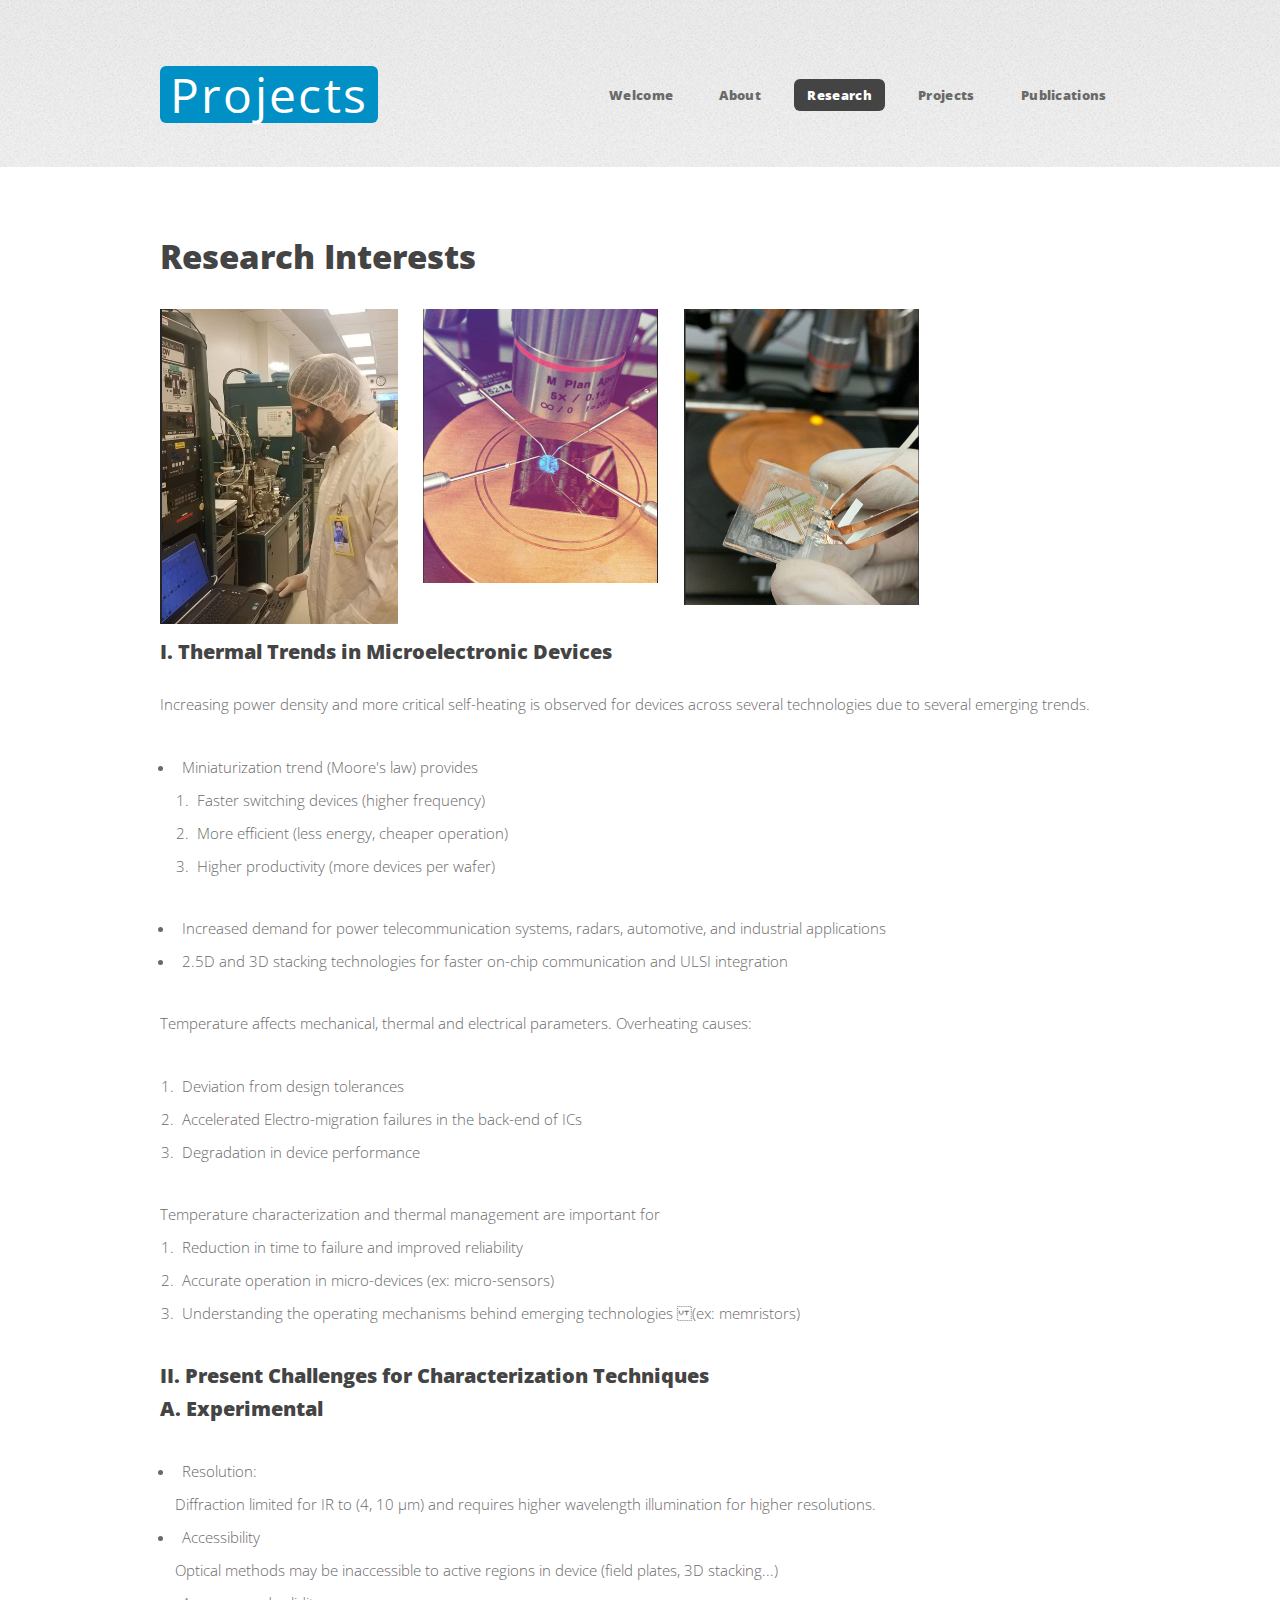
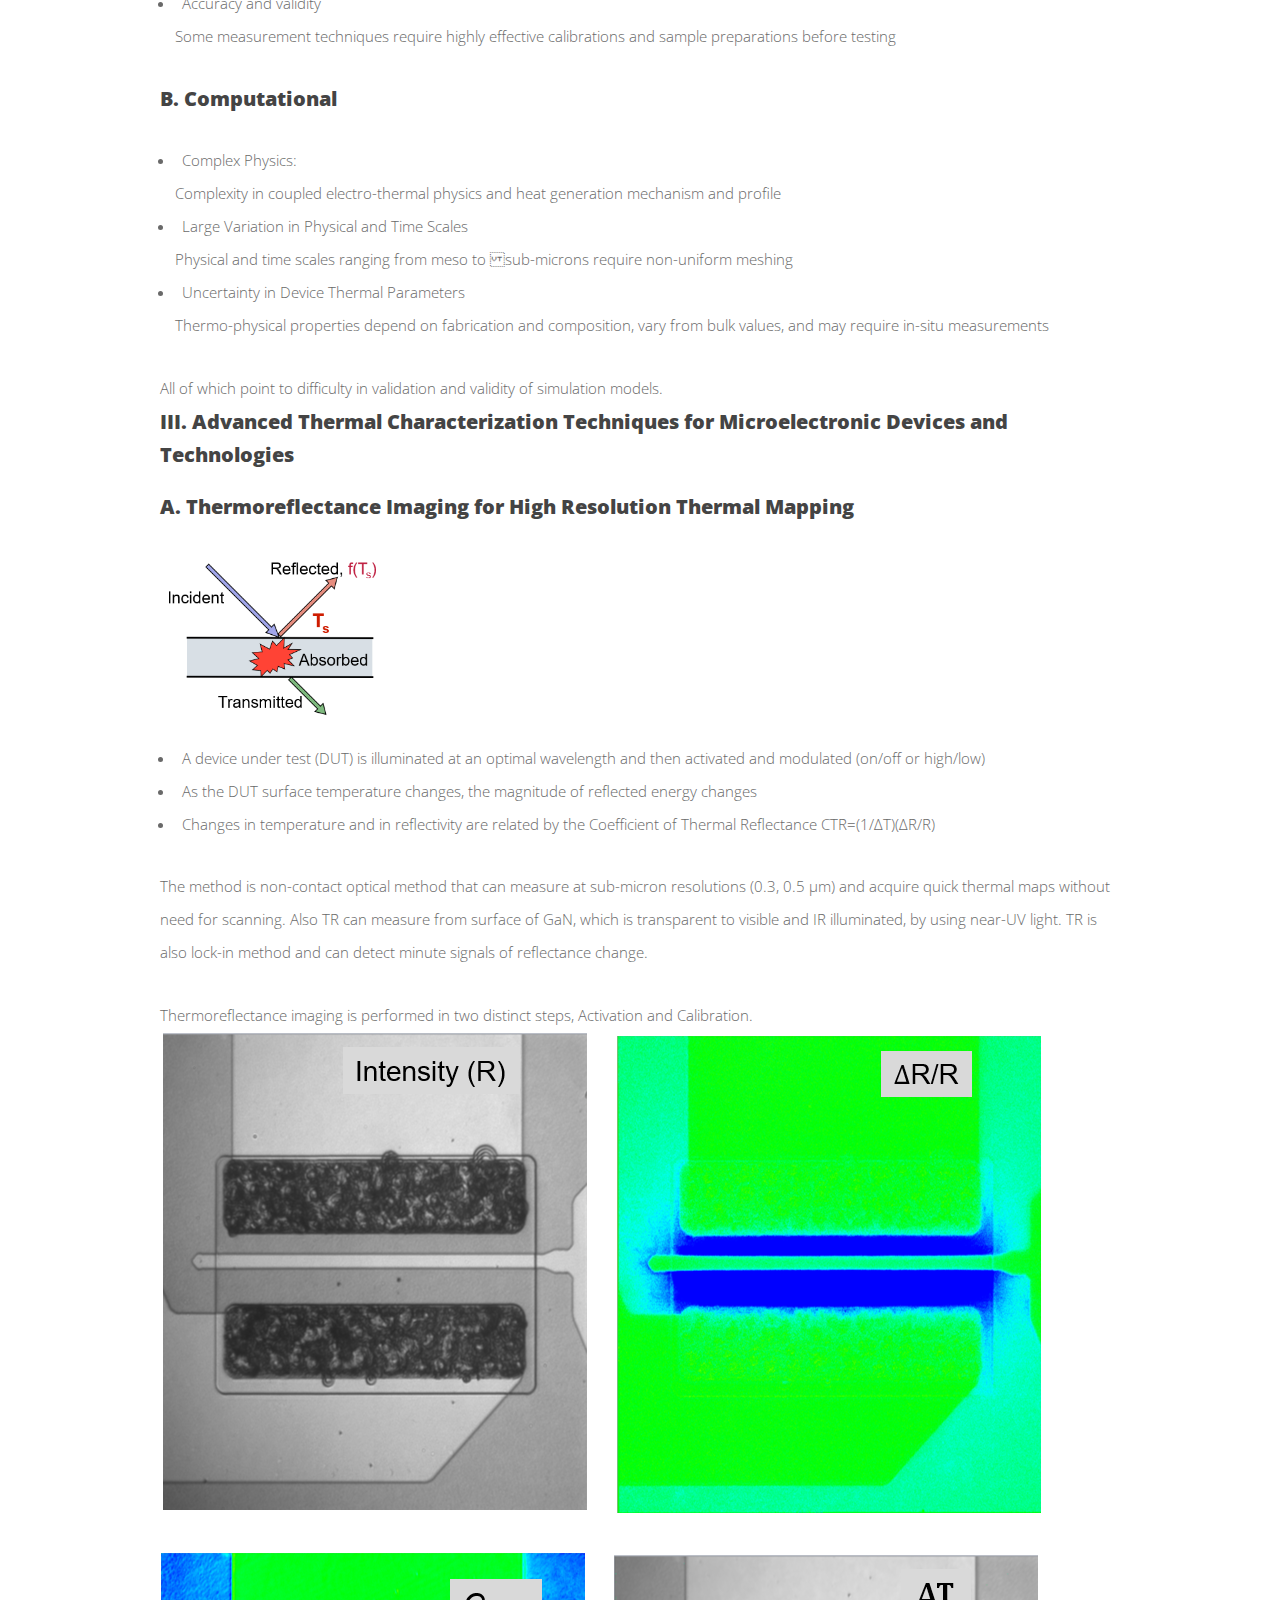
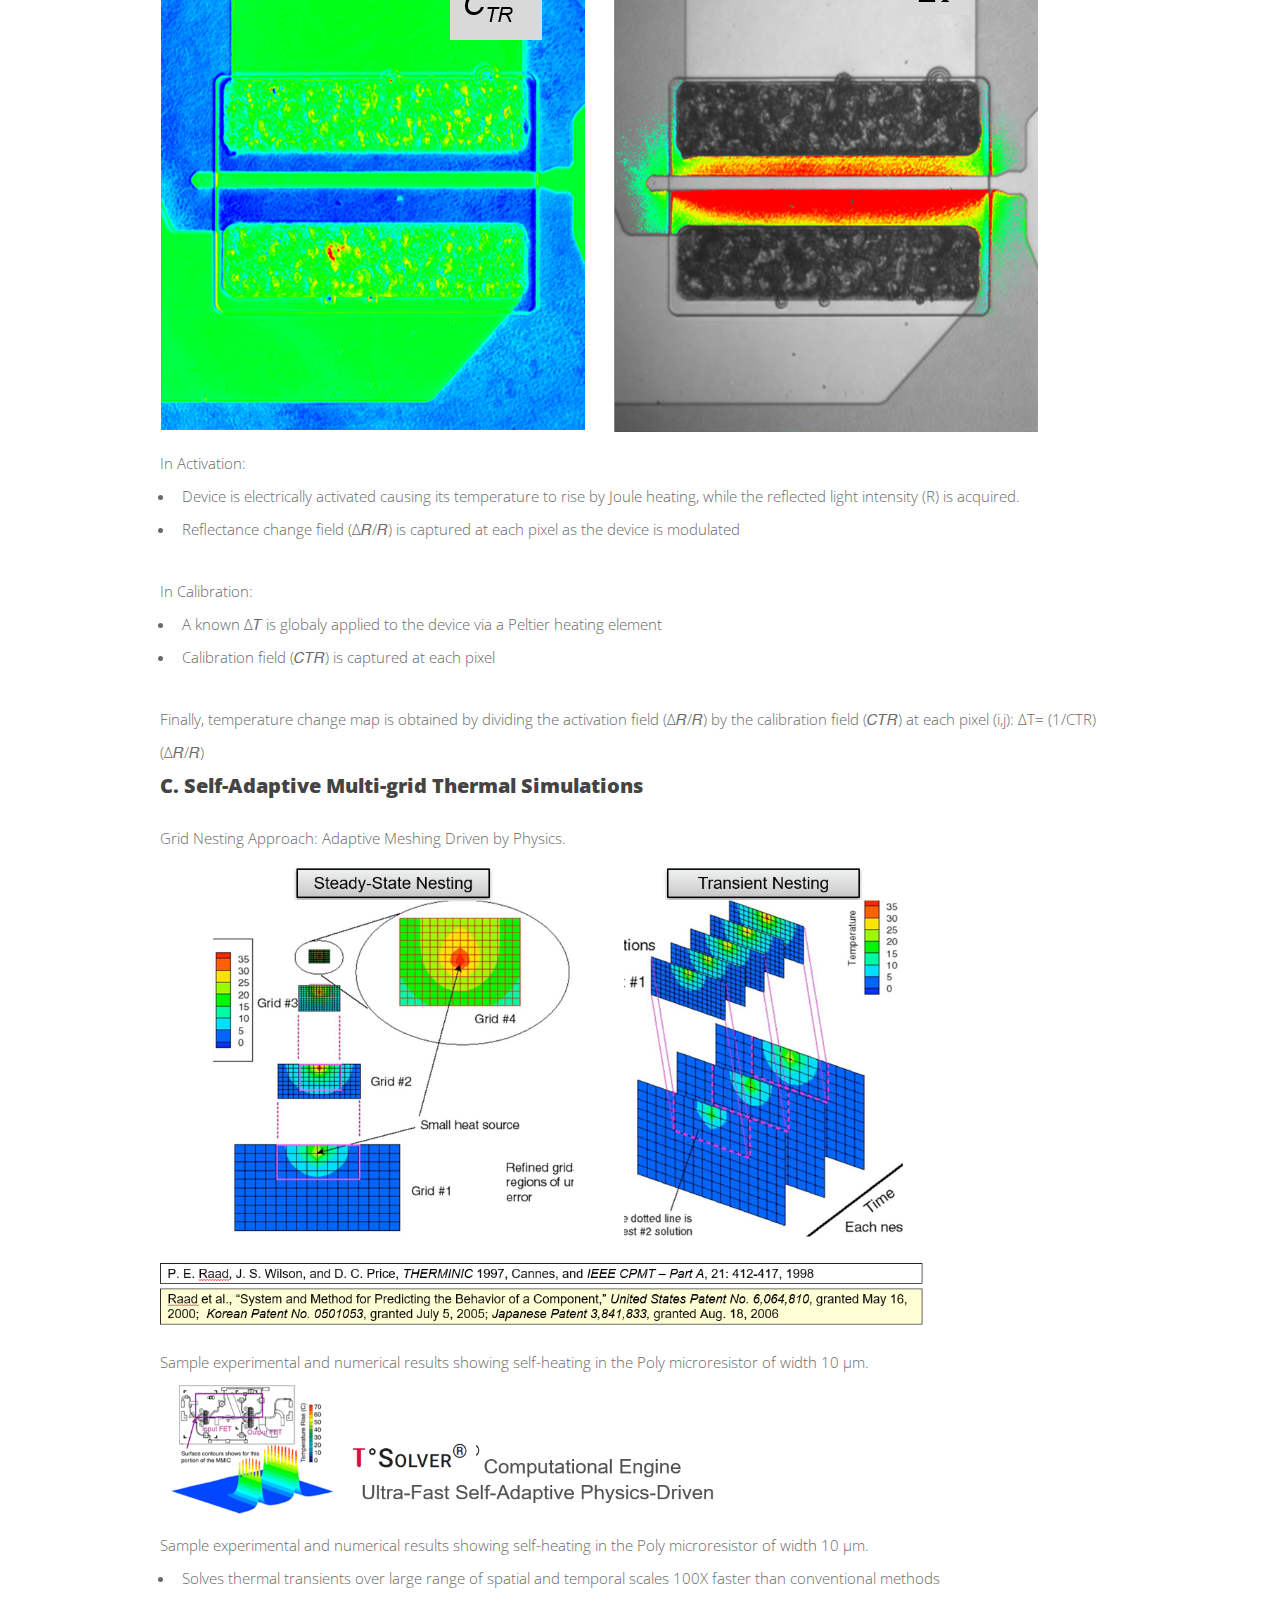
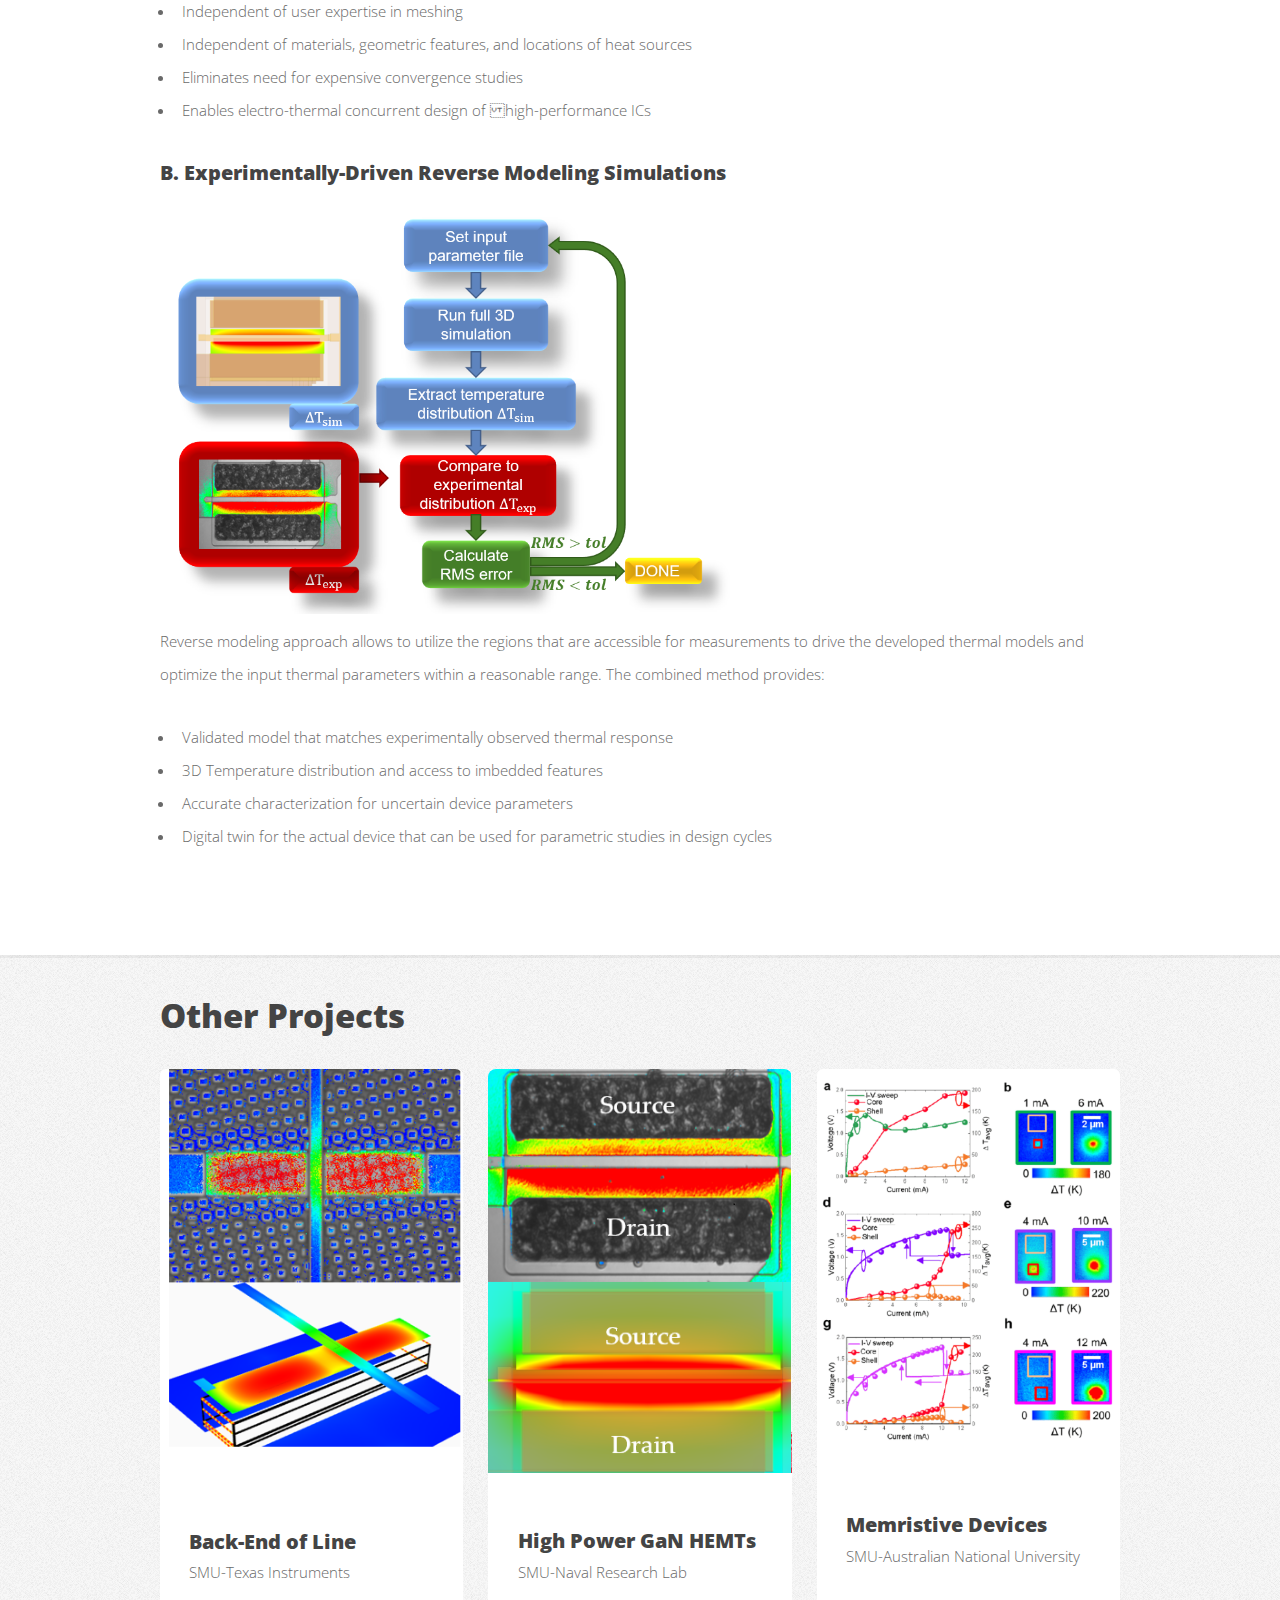
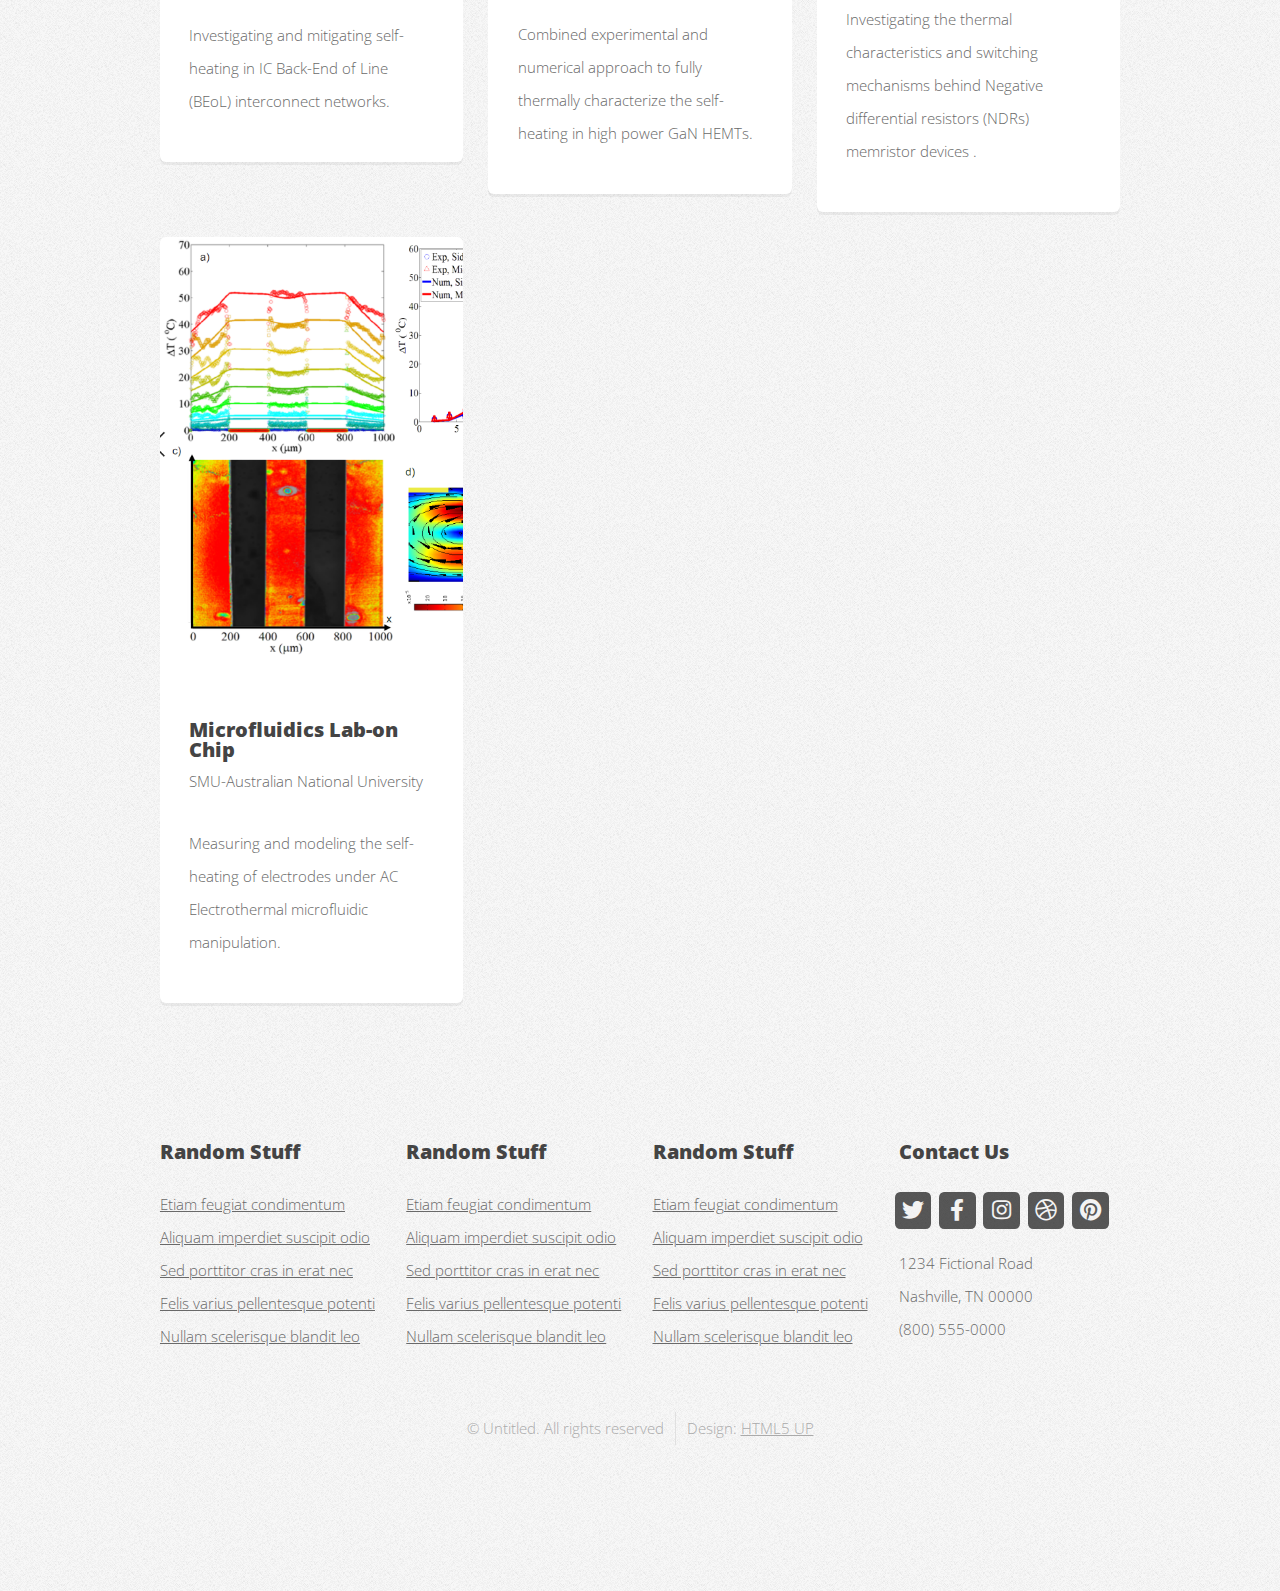
<file: research.html>
<!DOCTYPE HTML>
<!--
	Verti by HTML5 UP
	html5up.net | @ajlkn
	Free for personal and commercial use under the CCA 3.0 license (html5up.net/license)
-->
<html>
	<head>
		<title>Verti by HTML5 UP</title>
		<meta charset="utf-8" />
		<meta name="viewport" content="width=device-width, initial-scale=1, user-scalable=no" />
		<link rel="stylesheet" href="assets/css/main.css" />
	</head>
	<body class="is-preload no-sidebar">
		<div id="page-wrapper">

			<!-- Header -->
			<div id="header-wrapper">
				<header id="header" class="container">

					<!-- Logo -->
					<div id="logo">
						<h1><a href="index.html">Projects</a></h1>
					</div>

					<!-- Nav -->
						<nav id="nav">
							<ul>
								<li><a href="index.html">Welcome</a></li>
								<li> <a href="about.html">About</a></li>
								<li class="current"> <a href="research.html">Research</a></li>
								<li>
									<a href="index.html#features-wrapper">Projects</a>
									<ul>
										<li>
											<a href="beol.html">Back-End of Line</a>
											<ul>
												<li><a href="BEOL.html#beolmod">2D Reduced Model</a></li>
											<li><a href="BEOL.html#beolmod">3D Reduced Model</a></li>
											<li><a href="BEOL.html#beolcmp">CMP Thermal Cooling Effect</a></li>
											<li><a href="BEOL.html#beolhs">Heat Sink Design</a></li>
											<li><a href="BEOL.html#beoltdtr">Thermal Conductivity Measurements </a></li>
											</ul>
										</li>
										<li>
											<a href="gan.html">AlGaN/GaN HEMTs Full Thermal Characterization</a>
											<ul>
												<li><a href="gan.html#ganimaging">High-Resolution Thermal Imaging</a></li>
												<li><a href="gan.html#ganmodeling">Reverse Modeling</a></li>
												<li><a href="gan.html#ganrefanalysis">Reflectance Analysis</a></li>
											</ul>
										</li>
										<li>
											<a href="nbox.html">Memristive Devices Thermal Analysis</a>
											<ul>
												<li><a href="nbox.html#ndrchp1">NbOx Crosspoint Devices</a></li>
													<li><a href="nbox.html#ndrtdtr">Thermal Conductivity Measurement NbOx</a></li>
											</ul>
										</li>
										<li>
											<a href="loc.html">Lab-on Chip Joule heating</a>
										</li>
									</ul>
								</li>
								<li><a href="https://scholar.google.com/citations?user=GB9gJycAAAAJ&hl=en" target="_blank">Publications</a></li>
							</ul>
						</nav>
				</header>
			</div>

			<!-- Main -->
				<div id="main-wrapper">
					<div class="container">
						<div id="content">

							<!-- Content -->
								<article>

									<h2>Research Interests</h2>

									<div class="row">
										<div class="column">
											<img src="images/resa1.PNG" style="width:100%">
										</div>
										<div class="column">
											<img src="images/resa2.PNG"  style="width:100%">
										</div>
										<div class="column">
											<img src="images/resa3.PNG"  style="width:100%">
										</div>
									</div>

									<h3>I. Thermal Trends in Microelectronic Devices</h3>

									<p>Increasing power density and more critical self-heating is observed for devices across several technologies due to several emerging trends. <br>
										<ul> 
										<li>Miniaturization trend (Moore's law) provides</li>
										<ol>
											<li>Faster switching devices (higher frequency)</li>
											<li>More efficient (less energy, cheaper operation)</li>
											<li>Higher productivity (more devices per wafer)</li>
										</ol>
										<li>Increased demand for power telecommunication systems, radars, automotive, and industrial applications</li>
										<li>2.5D and 3D stacking technologies for faster on-chip communication and ULSI integration</li></ul>
									</p>

									<p>Temperature affects mechanical, thermal and electrical parameters. Overheating causes:
										<ol>
										<li>Deviation from design tolerances</li>
										<li>Accelerated Electro-migration failures in the back-end of ICs</li>
										<li>Degradation in device performance </li>
										</ol>
										Temperature characterization and thermal management are important for 
										<ol>
											<li>Reduction in time to failure and improved reliability</li>
											<li>Accurate operation in micro-devices (ex: micro-sensors)</li>
											<li>Understanding the operating mechanisms behind emerging technologies (ex: memristors)</li>
										</ol>
									</p>

									<h3>II. Present Challenges for Characterization Techniques<br>
										A. Experimental </h3>
											<p><ul>
												<li>Resolution:</li> Diffraction limited for IR to (4, 10 µm) and requires higher wavelength illumination for higher resolutions.
												<li>Accessibility</li> Optical methods may be inaccessible to active regions in device (field plates, 3D stacking...)
												<li>Accuracy and validity</li> Some measurement techniques require highly effective calibrations and sample preparations before testing   
											</ul>
												 
											</p>
										<h3>B. Computational</h3>
										<p><ul>
											<li>Complex Physics:</li> Complexity in coupled electro-thermal physics and heat generation mechanism and profile
											<li>Large Variation in Physical and Time Scales</li> Physical and time scales ranging from meso to sub-microns require non-uniform meshing
											<li>Uncertainty in Device Thermal Parameters</li> Thermo-physical properties depend on fabrication and composition, vary from bulk values, and may require in-situ measurements
											</ul>
											All of which point to difficulty in validation and validity of simulation models. 

									<h3>III. Advanced Thermal Characterization Techniques for Microelectronic Devices and Technologies</h3>
									<h3>A. Thermoreflectance Imaging for High Resolution Thermal Mapping </h3>
									<div class="column">
										<img src="images/res5.PNG"  style="width:25%">
									</div>		
									
									<ul>
												<li>A device under test (DUT) is illuminated at an optimal wavelength and then activated and modulated (on/off or high/low)
												</li>
												<li>As the DUT surface temperature changes, the magnitude of reflected energy changes
												</li>
												<li>Changes in temperature and in reflectivity are related by the Coefficient of Thermal Reflectance CTR=(1/ΔT)(ΔR/R)
												</li>
											</ul>

											<p>The method is non-contact optical method that can measure at sub-micron resolutions (0.3, 0.5 µm) and acquire quick thermal maps without need for scanning. 
											Also TR can measure from surface of GaN, which is transparent to visible and IR illuminated, by using near-UV light. TR is also lock-in method and can detect minute signals of reflectance change.</p>

											Thermoreflectance imaging is performed in two distinct steps, Activation and Calibration.
											<div class="row">
												<div class="column">
													<img src="images/resr.PNG" style="width:100%">
												</div>
												<div class="column">
													<img src="images/resdr.PNG"  style="width:100%">
												</div>
												<div class="column">
													<img src="images/resctr.PNG"  style="width:100%">
												</div>
												<div class="column">
													<img src="images/resdT.PNG"  style="width:100%">
												</div>
											</div>
											In Activation:
												<ul>
													<li>Device is electrically activated causing its temperature to rise by Joule heating, while the reflected light intensity (R) is acquired.</li>
													<li>Reflectance change field (Δ𝑅/𝑅) is captured at each pixel as the device is modulated</li>
												</ul>
											In Calibration:
												<ul>
													<li>A known Δ𝑇 is globaly applied to the device via a Peltier heating element </li>
													<li>Calibration field (𝐶𝑇𝑅) is captured at each pixel </li>
												</ul>
												
											Finally, temperature change map is obtained by dividing the activation field (Δ𝑅/𝑅) by the calibration field (𝐶𝑇𝑅) at each pixel (i,j): ΔT= (1/CTR) (Δ𝑅/𝑅) 

											
									<h3>C. Self-Adaptive Multi-grid Thermal Simulations</h3>
									Grid Nesting Approach: Adaptive Meshing Driven by Physics.
									<div>
										<img src="images/res1.PNG" style="width:80%">
										<figcaption>Sample experimental and numerical results showing self-heating in the Poly microresistor of width 10 µm.</figcaption>
									</div>
									
									<div>
										<img src="images/res2.PNG" style="width:60%">
										<figcaption>Sample experimental and numerical results showing self-heating in the Poly microresistor of width 10 µm.</figcaption>
									</div>

									<ul>
										<li>Solves thermal transients over large range of spatial and temporal scales 100X faster than conventional methods</li>
										<li>Independent of user expertise in meshing </li>
										<li>Independent of materials, geometric features, and locations of heat sources</li>
										<li>Eliminates need for expensive convergence studies</li>
										<li>Enables electro-thermal concurrent design of high-performance ICs</li></ul>
										
									<h3>B. Experimentally-Driven Reverse Modeling Simulations</h3>

									<div>
										<img src="images/res3.PNG" style="width:60%">
									</div>

									<p>Reverse modeling approach allows to utilize the regions that are accessible for measurements to drive the 
										developed thermal models and optimize the input thermal parameters within a reasonable range. The combined method provides: 
									<ul>
										<li>Validated model that matches experimentally observed thermal response</li>
										<li>3D Temperature distribution and access to imbedded features</li>
										<li>Accurate characterization for uncertain device parameters</li>
										<li>Digital twin for the actual device that can be used for parametric studies in design cycles</li>
									</ul></p>

								</article>

						</div>
					</div>
				</div>

			<!-- Projects Banner -->
			<!-- Features -->
<div id="features-wrapper">
	<div class="container">
		<h2>Other Projects</h2>
		<div class="row">
			<div class="col-4 col-12-medium">
				
				<!-- Box -->
					<section class="box feature">
						<a href="beol.html" class="image featured"><img src="images/beolicon.PNG" alt="" /></a>
						<div class="inner">
							<header>
								<h2>Back-End of Line</h2>
								<p>SMU-Texas Instruments</p>
							</header>
							<p>Investigating and mitigating self-heating in IC Back-End of Line (BEoL) interconnect networks.</p>
						</div>
					</section>

			</div>
			<div class="col-4 col-12-medium">

				<!-- Box -->
					<section class="box feature">
						<a href="gan.html" class="image featured"><img src="images/ganicon.PNG" alt="" /></a>
						<div class="inner">
							<header>
								<h2>High Power GaN HEMTs</h2>
								<p>SMU-Naval Research Lab</p>
							</header>
							<p>Combined experimental and numerical approach to fully thermally characterize the self-heating in high power GaN HEMTs.</p>
						</div>
					</section>

			</div>
			<div class="col-4 col-12-medium">

				<!-- Box -->
					<section class="box feature">
						<a href="nbox.html" class="image featured"><img src="images/ndricon.PNG" alt="" /></a>
						<div class="inner">
							<header>
								<h2>Memristive Devices</h2>
								<p>SMU-Australian National University</p>
							</header>
							<p>Investigating the thermal characteristics and switching mechanisms behind Negative differential resistors (NDRs) memristor devices .</p>
						</div>
					</section>

			</div>
			<div class="col-4 col-12-medium">

				<!-- Box -->
					<section class="box feature">
						<a href="loc.html" class="image featured"><img src="images/locicon.PNG" alt="" /></a>
						<div class="inner">
							<header>
								<h2>Microfluidics Lab-on Chip</h2>
								<p>SMU-Australian National University</p>
							</header>
							<p>Measuring and modeling the self-heating of electrodes under AC Electrothermal microfluidic manipulation.</p>
						</div>
					</section>

			</div>
		</div>
	</div>
</div>
			<!-- Footer -->
				<div id="footer-wrapper">
					<footer id="footer" class="container">
						<div class="row">
							<div class="col-3 col-6-medium col-12-small">

								<!-- Links -->
									<section class="widget links">
										<h3>Random Stuff</h3>
										<ul class="style2">
											<li><a href="#">Etiam feugiat condimentum</a></li>
											<li><a href="#">Aliquam imperdiet suscipit odio</a></li>
											<li><a href="#">Sed porttitor cras in erat nec</a></li>
											<li><a href="#">Felis varius pellentesque potenti</a></li>
											<li><a href="#">Nullam scelerisque blandit leo</a></li>
										</ul>
									</section>

							</div>
							<div class="col-3 col-6-medium col-12-small">

								<!-- Links -->
									<section class="widget links">
										<h3>Random Stuff</h3>
										<ul class="style2">
											<li><a href="#">Etiam feugiat condimentum</a></li>
											<li><a href="#">Aliquam imperdiet suscipit odio</a></li>
											<li><a href="#">Sed porttitor cras in erat nec</a></li>
											<li><a href="#">Felis varius pellentesque potenti</a></li>
											<li><a href="#">Nullam scelerisque blandit leo</a></li>
										</ul>
									</section>

							</div>
							<div class="col-3 col-6-medium col-12-small">

								<!-- Links -->
									<section class="widget links">
										<h3>Random Stuff</h3>
										<ul class="style2">
											<li><a href="#">Etiam feugiat condimentum</a></li>
											<li><a href="#">Aliquam imperdiet suscipit odio</a></li>
											<li><a href="#">Sed porttitor cras in erat nec</a></li>
											<li><a href="#">Felis varius pellentesque potenti</a></li>
											<li><a href="#">Nullam scelerisque blandit leo</a></li>
										</ul>
									</section>

							</div>
							<div class="col-3 col-6-medium col-12-small">

								<!-- Contact -->
									<section class="widget contact">
										<h3>Contact Us</h3>
										<ul>
											<li><a href="#" class="icon brands fa-twitter"><span class="label">Twitter</span></a></li>
											<li><a href="#" class="icon brands fa-facebook-f"><span class="label">Facebook</span></a></li>
											<li><a href="#" class="icon brands fa-instagram"><span class="label">Instagram</span></a></li>
											<li><a href="#" class="icon brands fa-dribbble"><span class="label">Dribbble</span></a></li>
											<li><a href="#" class="icon brands fa-pinterest"><span class="label">Pinterest</span></a></li>
										</ul>
										<p>1234 Fictional Road<br />
										Nashville, TN 00000<br />
										(800) 555-0000</p>
									</section>

							</div>
						</div>
						<div class="row">
							<div class="col-12">
								<div id="copyright">
									<ul class="menu">
										<li>&copy; Untitled. All rights reserved</li><li>Design: <a href="http://html5up.net">HTML5 UP</a></li>
									</ul>
								</div>
							</div>
						</div>
					</footer>
				</div>

			</div>

		<!-- Scripts -->

			<script src="assets/js/jquery.min.js"></script>
			<script src="assets/js/jquery.dropotron.min.js"></script>
			<script src="assets/js/browser.min.js"></script>
			<script src="assets/js/breakpoints.min.js"></script>
			<script src="assets/js/util.js"></script>
			<script src="assets/js/main.js"></script>

	</body>
</html>
</file>
<file: assets/css/main.css>
@import url("fontawesome-all.min.css");
@import url("https://fonts.googleapis.com/css?family=Oleo+Script:400|Open+Sans:300,300italic,600,600italic,800");

/*
	Verti by HTML5 UP
	html5up.net | @ajlkn
	Free for personal and commercial use under the CCA 3.0 license (html5up.net/license)
*/

html, body, div, span, applet, object,
iframe, h1, h2, h3, h4, h5, h6, p, blockquote,
pre, a, abbr, acronym, address, big, cite,
code, del, dfn, em, img, ins, kbd, q, s, samp,
small, strike, strong, sub, sup, tt, var, b,
u, i, center, dl, dt, dd, ol, ul, li, fieldset,
form, label, legend, table, caption, tbody,
tfoot, thead, tr, th, td, article, aside,
canvas, details, embed, figure, figcaption,
footer, header, hgroup, menu, nav, output, ruby,
section, summary, time, mark, audio, video {
	margin: 0;
	padding: 0;
	border: 0;
	font-size: 100%;
	font: inherit;
	vertical-align: baseline;}

article, aside, details, figcaption, figure,
footer, header, hgroup, menu, nav, section {
	display: block;}

	html {
		scroll-behavior: smooth;
	  }
	  
body {
	line-height: 1;
}

ol, ul {
	list-style: none;
}

blockquote, q {
	quotes: none;
}

	blockquote:before, blockquote:after, q:before, q:after {
		content: '';
		content: none;
	}

table {
	border-collapse: collapse;
	border-spacing: 0;
}

body {
	-webkit-text-size-adjust: none;
}

mark {
	background-color: transparent;
	color: inherit;
}

input::-moz-focus-inner {
	border: 0;
	padding: 0;
}

input, select, textarea {
	-moz-appearance: none;
	-webkit-appearance: none;
	-ms-appearance: none;
	appearance: none;
}

/* Basic */

	@-ms-viewport {
		width: device-width;
	}

	html {
		box-sizing: border-box;
	}

	*, *:before, *:after {
		box-sizing: inherit;
	}

	body {
		background-image: -moz-linear-gradient(top, rgba(0, 0, 0, 0.05), rgba(0, 0, 0, 0)), url("images/bg01.png");
		background-image: -webkit-linear-gradient(top, rgba(0, 0, 0, 0.05), rgba(0, 0, 0, 0)), url("images/bg01.png");
		background-image: -ms-linear-gradient(top, rgba(0, 0, 0, 0.05), rgba(0, 0, 0, 0)), url("images/bg01.png");
		background-image: linear-gradient(top, rgba(0, 0, 0, 0.05), rgba(0, 0, 0, 0)), url("images/bg01.png");
		background-color: #f7f7f7;
		background-position: top left, top left;
		background-repeat: repeat-x, repeat;
		background-size: 100% 30em, auto;
		font-family: 'Open Sans', sans-serif;
		font-size: 13pt;
		color: #696969;
		font-weight: 300;
		line-height: 2.25em;
	}

		body.is-preload *, body.is-preload *:before, body.is-preload *:after {
			-moz-animation: none !important;
			-webkit-animation: none !important;
			-ms-animation: none !important;
			animation: none !important;
			-moz-transition: none !important;
			-webkit-transition: none !important;
			-ms-transition: none !important;
			transition: none !important;
		}

	input, select, textarea {
		font-family: 'Open Sans', sans-serif;
		font-size: 13pt;
		color: #696969;
		font-weight: 300;
		line-height: 2.25em;
	}

	a {
		color: #0090c5;
		text-decoration: underline;
	}

		a:hover {
			text-decoration: none;
		}

	h1, h2, h3, h4, h5, h6 {
		color: #444;
		font-weight: 800;
	}

		h1 a, h2 a, h3 a, h4 a, h5 a, h6 a {
			color: inherit;
			text-decoration: none;
			outline: 0;
		}

	h2 {
		font-size: 2.25em;
		margin: 0 0 1.1em 0;
		line-height: 1em;
	}

	h3 {
		font-size: 1.35em;
		margin: 0 0 1em 0;
	}

	b, strong {
		font-weight: 600;
		color: #444;
	}

	i, em {
		font-style: italic;
	}

	br.clear {
		clear: both;
	}

	sub {
		position: relative;
		top: 0.5em;
		font-size: 0.8em;
	}

	sup {
		position: relative;
		top: -0.5em;
		font-size: 0.8em;
	}

	hr {
		border: 0;
		border-top: solid 1px #eee;
	}

	blockquote {
		border-left: solid 0.5em #eee;
		padding: 1em 0 1em 2em;
		font-style: italic;
	}

	p, ul, ol, dl, table {
		margin-bottom: 2em;
	}

/* Container */

	.container {
		margin: 0 auto;
		max-width: 100%;
		width: 1400px;
	}

		@media screen and (max-width: 1680px) {

			.container {
				width: 1200px;
			}

		}

		@media screen and (max-width: 1280px) {

			.container {
				width: 960px;
			}

		}

		@media screen and (max-width: 980px) {

			.container {
				width: 90%;
			}

		}

		@media screen and (max-width: 736px) {

			.container {
				width: 100%;
			}

		}

/* Row */

	.row {
		display: flex;
		flex-wrap: wrap;
		box-sizing: border-box;
		align-items: stretch;
	}

		.row > * {
			box-sizing: border-box;
		}

		.row.gtr-uniform > * > :last-child {
			margin-bottom: 0;
		}

		.row.aln-left {
			justify-content: flex-start;
		}

		.row.aln-center {
			justify-content: center;
		}

		.row.aln-right {
			justify-content: flex-end;
		}

		.row.aln-top {
			align-items: flex-start;
		}

		.row.aln-middle {
			align-items: center;
		}

		.row.aln-bottom {
			align-items: flex-end;
		}

		.row > .imp {
			order: -1;
		}

		.row > .col-1 {
			width: 8.33333%;
		}

		.row > .off-1 {
			margin-left: 8.33333%;
		}

		.row > .col-2 {
			width: 16.66667%;
		}

		.row > .off-2 {
			margin-left: 16.66667%;
		}

		.row > .col-3 {
			width: 25%;
		}

		.row > .off-3 {
			margin-left: 25%;
		}

		.row > .col-4 {
			width: 33.33333%;
		}

		.row > .off-4 {
			margin-left: 33.33333%;
		}

		.row > .col-5 {
			width: 41.66667%;
		}

		.row > .off-5 {
			margin-left: 41.66667%;
		}

		.row > .col-6 {
			width: 50%;
		}

		.row > .off-6 {
			margin-left: 50%;
		}

		.row > .col-7 {
			width: 58.33333%;
		}

		.row > .off-7 {
			margin-left: 58.33333%;
		}

		.row > .col-8 {
			width: 66.66667%;
		}

		.row > .off-8 {
			margin-left: 66.66667%;
		}

		.row > .col-9 {
			width: 75%;
		}

		.row > .off-9 {
			margin-left: 75%;
		}

		.row > .col-10 {
			width: 83.33333%;
		}

		.row > .off-10 {
			margin-left: 83.33333%;
		}

		.row > .col-11 {
			width: 91.66667%;
		}

		.row > .off-11 {
			margin-left: 91.66667%;
		}

		.row > .col-12 {
			width: 100%;
		}

		.row > .off-12 {
			margin-left: 100%;
		}

		.row.gtr-0 {
			margin-top: 0px;
			margin-left: 0px;
		}

			.row.gtr-0 > * {
				padding: 0px 0 0 0px;
			}

			.row.gtr-0.gtr-uniform {
				margin-top: 0px;
			}

				.row.gtr-0.gtr-uniform > * {
					padding-top: 0px;
				}

		.row.gtr-25 {
			margin-top: -10px;
			margin-left: -10px;
		}

			.row.gtr-25 > * {
				padding: 10px 0 0 10px;
			}

			.row.gtr-25.gtr-uniform {
				margin-top: -10px;
			}

				.row.gtr-25.gtr-uniform > * {
					padding-top: 10px;
				}

		.row.gtr-50 {
			margin-top: -20px;
			margin-left: -20px;
		}

			.row.gtr-50 > * {
				padding: 20px 0 0 20px;
			}

			.row.gtr-50.gtr-uniform {
				margin-top: -20px;
			}

				.row.gtr-50.gtr-uniform > * {
					padding-top: 20px;
				}

		.row {
			margin-top: -40px;
			margin-left: -40px;
		}

			.row > * {
				padding: 40px 0 0 40px;
			}

			.row.gtr-uniform {
				margin-top: -40px;
			}

				.row.gtr-uniform > * {
					padding-top: 40px;
				}

		.row.gtr-150 {
			margin-top: -60px;
			margin-left: -60px;
		}

			.row.gtr-150 > * {
				padding: 60px 0 0 60px;
			}

			.row.gtr-150.gtr-uniform {
				margin-top: -60px;
			}

				.row.gtr-150.gtr-uniform > * {
					padding-top: 60px;
				}

		.row.gtr-200 {
			margin-top: -80px;
			margin-left: -80px;
		}

			.row.gtr-200 > * {
				padding: 80px 0 0 80px;
			}

			.row.gtr-200.gtr-uniform {
				margin-top: -80px;
			}

				.row.gtr-200.gtr-uniform > * {
					padding-top: 80px;
				}

		@media screen and (max-width: 1680px) {

			.row {
				display: flex;
				flex-wrap: wrap;
				box-sizing: border-box;
				align-items: stretch;
			}

				.row > * {
					box-sizing: border-box;
				}

				.row.gtr-uniform > * > :last-child {
					margin-bottom: 0;
				}

				.row.aln-left {
					justify-content: flex-start;
				}

				.row.aln-center {
					justify-content: center;
				}

				.row.aln-right {
					justify-content: flex-end;
				}

				.row.aln-top {
					align-items: flex-start;
				}

				.row.aln-middle {
					align-items: center;
				}

				.row.aln-bottom {
					align-items: flex-end;
				}

				.row > .imp-xlarge {
					order: -1;
				}

				.row > .col-1-xlarge {
					width: 8.33333%;
				}

				.row > .off-1-xlarge {
					margin-left: 8.33333%;
				}

				.row > .col-2-xlarge {
					width: 16.66667%;
				}

				.row > .off-2-xlarge {
					margin-left: 16.66667%;
				}

				.row > .col-3-xlarge {
					width: 25%;
				}

				.row > .off-3-xlarge {
					margin-left: 25%;
				}

				.row > .col-4-xlarge {
					width: 33.33333%;
				}

				.row > .off-4-xlarge {
					margin-left: 33.33333%;
				}

				.row > .col-5-xlarge {
					width: 41.66667%;
				}

				.row > .off-5-xlarge {
					margin-left: 41.66667%;
				}

				.row > .col-6-xlarge {
					width: 50%;
				}

				.row > .off-6-xlarge {
					margin-left: 50%;
				}

				.row > .col-7-xlarge {
					width: 58.33333%;
				}

				.row > .off-7-xlarge {
					margin-left: 58.33333%;
				}

				.row > .col-8-xlarge {
					width: 66.66667%;
				}

				.row > .off-8-xlarge {
					margin-left: 66.66667%;
				}

				.row > .col-9-xlarge {
					width: 75%;
				}

				.row > .off-9-xlarge {
					margin-left: 75%;
				}

				.row > .col-10-xlarge {
					width: 83.33333%;
				}

				.row > .off-10-xlarge {
					margin-left: 83.33333%;
				}

				.row > .col-11-xlarge {
					width: 91.66667%;
				}

				.row > .off-11-xlarge {
					margin-left: 91.66667%;
				}

				.row > .col-12-xlarge {
					width: 100%;
				}

				.row > .off-12-xlarge {
					margin-left: 100%;
				}

				.row.gtr-0 {
					margin-top: 0px;
					margin-left: 0px;
				}

					.row.gtr-0 > * {
						padding: 0px 0 0 0px;
					}

					.row.gtr-0.gtr-uniform {
						margin-top: 0px;
					}

						.row.gtr-0.gtr-uniform > * {
							padding-top: 0px;
						}

				.row.gtr-25 {
					margin-top: -10px;
					margin-left: -10px;
				}

					.row.gtr-25 > * {
						padding: 10px 0 0 10px;
					}

					.row.gtr-25.gtr-uniform {
						margin-top: -10px;
					}

						.row.gtr-25.gtr-uniform > * {
							padding-top: 10px;
						}

				.row.gtr-50 {
					margin-top: -20px;
					margin-left: -20px;
				}

					.row.gtr-50 > * {
						padding: 20px 0 0 20px;
					}

					.row.gtr-50.gtr-uniform {
						margin-top: -20px;
					}

						.row.gtr-50.gtr-uniform > * {
							padding-top: 20px;
						}

				.row {
					margin-top: -40px;
					margin-left: -40px;
				}

					.row > * {
						padding: 40px 0 0 40px;
					}

					.row.gtr-uniform {
						margin-top: -40px;
					}

						.row.gtr-uniform > * {
							padding-top: 40px;
						}

				.row.gtr-150 {
					margin-top: -60px;
					margin-left: -60px;
				}

					.row.gtr-150 > * {
						padding: 60px 0 0 60px;
					}

					.row.gtr-150.gtr-uniform {
						margin-top: -60px;
					}

						.row.gtr-150.gtr-uniform > * {
							padding-top: 60px;
						}

				.row.gtr-200 {
					margin-top: -80px;
					margin-left: -80px;
				}

					.row.gtr-200 > * {
						padding: 80px 0 0 80px;
					}

					.row.gtr-200.gtr-uniform {
						margin-top: -80px;
					}

						.row.gtr-200.gtr-uniform > * {
							padding-top: 80px;
						}

		}

		@media screen and (max-width: 1280px) {

			.row {
				display: flex;
				flex-wrap: wrap;
				box-sizing: border-box;
				align-items: stretch;
			}

				.row > * {
					box-sizing: border-box;
				}

				.row.gtr-uniform > * > :last-child {
					margin-bottom: 0;
				}

				.row.aln-left {
					justify-content: flex-start;
				}

				.row.aln-center {
					justify-content: center;
				}

				.row.aln-right {
					justify-content: flex-end;
				}

				.row.aln-top {
					align-items: flex-start;
				}

				.row.aln-middle {
					align-items: center;
				}

				.row.aln-bottom {
					align-items: flex-end;
				}

				.row > .imp-large {
					order: -1;
				}

				.row > .col-1-large {
					width: 8.33333%;
				}

				.row > .off-1-large {
					margin-left: 8.33333%;
				}

				.row > .col-2-large {
					width: 16.66667%;
				}

				.row > .off-2-large {
					margin-left: 16.66667%;
				}

				.row > .col-3-large {
					width: 25%;
				}

				.row > .off-3-large {
					margin-left: 25%;
				}

				.row > .col-4-large {
					width: 33.33333%;
				}

				.row > .off-4-large {
					margin-left: 33.33333%;
				}

				.row > .col-5-large {
					width: 41.66667%;
				}

				.row > .off-5-large {
					margin-left: 41.66667%;
				}

				.row > .col-6-large {
					width: 50%;
				}

				.row > .off-6-large {
					margin-left: 50%;
				}

				.row > .col-7-large {
					width: 58.33333%;
				}

				.row > .off-7-large {
					margin-left: 58.33333%;
				}

				.row > .col-8-large {
					width: 66.66667%;
				}

				.row > .off-8-large {
					margin-left: 66.66667%;
				}

				.row > .col-9-large {
					width: 75%;
				}

				.row > .off-9-large {
					margin-left: 75%;
				}

				.row > .col-10-large {
					width: 83.33333%;
				}

				.row > .off-10-large {
					margin-left: 83.33333%;
				}

				.row > .col-11-large {
					width: 91.66667%;
				}

				.row > .off-11-large {
					margin-left: 91.66667%;
				}

				.row > .col-12-large {
					width: 100%;
				}

				.row > .off-12-large {
					margin-left: 100%;
				}

				.row.gtr-0 {
					margin-top: 0px;
					margin-left: 0px;
				}

					.row.gtr-0 > * {
						padding: 0px 0 0 0px;
					}

					.row.gtr-0.gtr-uniform {
						margin-top: 0px;
					}

						.row.gtr-0.gtr-uniform > * {
							padding-top: 0px;
						}

				.row.gtr-25 {
					margin-top: -6.25px;
					margin-left: -6.25px;
				}

					.row.gtr-25 > * {
						padding: 6.25px 0 0 6.25px;
					}

					.row.gtr-25.gtr-uniform {
						margin-top: -6.25px;
					}

						.row.gtr-25.gtr-uniform > * {
							padding-top: 6.25px;
						}

				.row.gtr-50 {
					margin-top: -12.5px;
					margin-left: -12.5px;
				}

					.row.gtr-50 > * {
						padding: 12.5px 0 0 12.5px;
					}

					.row.gtr-50.gtr-uniform {
						margin-top: -12.5px;
					}

						.row.gtr-50.gtr-uniform > * {
							padding-top: 12.5px;
						}

				.row {
					margin-top: -25px;
					margin-left: -25px;
				}

					.row > * {
						padding: 25px 0 0 25px;
					}

					.row.gtr-uniform {
						margin-top: -25px;
					}

						.row.gtr-uniform > * {
							padding-top: 25px;
						}

				.row.gtr-150 {
					margin-top: -37.5px;
					margin-left: -37.5px;
				}

					.row.gtr-150 > * {
						padding: 37.5px 0 0 37.5px;
					}

					.row.gtr-150.gtr-uniform {
						margin-top: -37.5px;
					}

						.row.gtr-150.gtr-uniform > * {
							padding-top: 37.5px;
						}

				.row.gtr-200 {
					margin-top: -50px;
					margin-left: -50px;
				}

					.row.gtr-200 > * {
						padding: 50px 0 0 50px;
					}

					.row.gtr-200.gtr-uniform {
						margin-top: -50px;
					}

						.row.gtr-200.gtr-uniform > * {
							padding-top: 50px;
						}

		}

		@media screen and (max-width: 980px) {

			.row {
				display: flex;
				flex-wrap: wrap;
				box-sizing: border-box;
				align-items: stretch;
			}

				.row > * {
					box-sizing: border-box;
				}

				.row.gtr-uniform > * > :last-child {
					margin-bottom: 0;
				}

				.row.aln-left {
					justify-content: flex-start;
				}

				.row.aln-center {
					justify-content: center;
				}

				.row.aln-right {
					justify-content: flex-end;
				}

				.row.aln-top {
					align-items: flex-start;
				}

				.row.aln-middle {
					align-items: center;
				}

				.row.aln-bottom {
					align-items: flex-end;
				}

				.row > .imp-medium {
					order: -1;
				}

				.row > .col-1-medium {
					width: 8.33333%;
				}

				.row > .off-1-medium {
					margin-left: 8.33333%;
				}

				.row > .col-2-medium {
					width: 16.66667%;
				}

				.row > .off-2-medium {
					margin-left: 16.66667%;
				}

				.row > .col-3-medium {
					width: 25%;
				}

				.row > .off-3-medium {
					margin-left: 25%;
				}

				.row > .col-4-medium {
					width: 33.33333%;
				}

				.row > .off-4-medium {
					margin-left: 33.33333%;
				}

				.row > .col-5-medium {
					width: 41.66667%;
				}

				.row > .off-5-medium {
					margin-left: 41.66667%;
				}

				.row > .col-6-medium {
					width: 50%;
				}

				.row > .off-6-medium {
					margin-left: 50%;
				}

				.row > .col-7-medium {
					width: 58.33333%;
				}

				.row > .off-7-medium {
					margin-left: 58.33333%;
				}

				.row > .col-8-medium {
					width: 66.66667%;
				}

				.row > .off-8-medium {
					margin-left: 66.66667%;
				}

				.row > .col-9-medium {
					width: 75%;
				}

				.row > .off-9-medium {
					margin-left: 75%;
				}

				.row > .col-10-medium {
					width: 83.33333%;
				}

				.row > .off-10-medium {
					margin-left: 83.33333%;
				}

				.row > .col-11-medium {
					width: 91.66667%;
				}

				.row > .off-11-medium {
					margin-left: 91.66667%;
				}

				.row > .col-12-medium {
					width: 100%;
				}

				.row > .off-12-medium {
					margin-left: 100%;
				}

				.row.gtr-0 {
					margin-top: 0px;
					margin-left: 0px;
				}

					.row.gtr-0 > * {
						padding: 0px 0 0 0px;
					}

					.row.gtr-0.gtr-uniform {
						margin-top: 0px;
					}

						.row.gtr-0.gtr-uniform > * {
							padding-top: 0px;
						}

				.row.gtr-25 {
					margin-top: -6.25px;
					margin-left: -6.25px;
				}

					.row.gtr-25 > * {
						padding: 6.25px 0 0 6.25px;
					}

					.row.gtr-25.gtr-uniform {
						margin-top: -6.25px;
					}

						.row.gtr-25.gtr-uniform > * {
							padding-top: 6.25px;
						}

				.row.gtr-50 {
					margin-top: -12.5px;
					margin-left: -12.5px;
				}

					.row.gtr-50 > * {
						padding: 12.5px 0 0 12.5px;
					}

					.row.gtr-50.gtr-uniform {
						margin-top: -12.5px;
					}

						.row.gtr-50.gtr-uniform > * {
							padding-top: 12.5px;
						}

				.row {
					margin-top: -25px;
					margin-left: -25px;
				}

					.row > * {
						padding: 25px 0 0 25px;
					}

					.row.gtr-uniform {
						margin-top: -25px;
					}

						.row.gtr-uniform > * {
							padding-top: 25px;
						}

				.row.gtr-150 {
					margin-top: -37.5px;
					margin-left: -37.5px;
				}

					.row.gtr-150 > * {
						padding: 37.5px 0 0 37.5px;
					}

					.row.gtr-150.gtr-uniform {
						margin-top: -37.5px;
					}

						.row.gtr-150.gtr-uniform > * {
							padding-top: 37.5px;
						}

				.row.gtr-200 {
					margin-top: -50px;
					margin-left: -50px;
				}

					.row.gtr-200 > * {
						padding: 50px 0 0 50px;
					}

					.row.gtr-200.gtr-uniform {
						margin-top: -50px;
					}

						.row.gtr-200.gtr-uniform > * {
							padding-top: 50px;
						}

		}

		@media screen and (max-width: 736px) {

			.row {
				display: flex;
				flex-wrap: wrap;
				box-sizing: border-box;
				align-items: stretch;
			}

				.row > * {
					box-sizing: border-box;
				}

				.row.gtr-uniform > * > :last-child {
					margin-bottom: 0;
				}

				.row.aln-left {
					justify-content: flex-start;
				}

				.row.aln-center {
					justify-content: center;
				}

				.row.aln-right {
					justify-content: flex-end;
				}

				.row.aln-top {
					align-items: flex-start;
				}

				.row.aln-middle {
					align-items: center;
				}

				.row.aln-bottom {
					align-items: flex-end;
				}

				.row > .imp-small {
					order: -1;
				}

				.row > .col-1-small {
					width: 8.33333%;
				}

				.row > .off-1-small {
					margin-left: 8.33333%;
				}

				.row > .col-2-small {
					width: 16.66667%;
				}

				.row > .off-2-small {
					margin-left: 16.66667%;
				}

				.row > .col-3-small {
					width: 25%;
				}

				.row > .off-3-small {
					margin-left: 25%;
				}

				.row > .col-4-small {
					width: 33.33333%;
				}

				.row > .off-4-small {
					margin-left: 33.33333%;
				}

				.row > .col-5-small {
					width: 41.66667%;
				}

				.row > .off-5-small {
					margin-left: 41.66667%;
				}

				.row > .col-6-small {
					width: 50%;
				}

				.row > .off-6-small {
					margin-left: 50%;
				}

				.row > .col-7-small {
					width: 58.33333%;
				}

				.row > .off-7-small {
					margin-left: 58.33333%;
				}

				.row > .col-8-small {
					width: 66.66667%;
				}

				.row > .off-8-small {
					margin-left: 66.66667%;
				}

				.row > .col-9-small {
					width: 75%;
				}

				.row > .off-9-small {
					margin-left: 75%;
				}

				.row > .col-10-small {
					width: 83.33333%;
				}

				.row > .off-10-small {
					margin-left: 83.33333%;
				}

				.row > .col-11-small {
					width: 91.66667%;
				}

				.row > .off-11-small {
					margin-left: 91.66667%;
				}

				.row > .col-12-small {
					width: 100%;
				}

				.row > .off-12-small {
					margin-left: 100%;
				}

				.row.gtr-0 {
					margin-top: 0px;
					margin-left: 0px;
				}

					.row.gtr-0 > * {
						padding: 0px 0 0 0px;
					}

					.row.gtr-0.gtr-uniform {
						margin-top: 0px;
					}

						.row.gtr-0.gtr-uniform > * {
							padding-top: 0px;
						}

				.row.gtr-25 {
					margin-top: -5px;
					margin-left: -5px;
				}

					.row.gtr-25 > * {
						padding: 5px 0 0 5px;
					}

					.row.gtr-25.gtr-uniform {
						margin-top: -5px;
					}

						.row.gtr-25.gtr-uniform > * {
							padding-top: 5px;
						}

				.row.gtr-50 {
					margin-top: -10px;
					margin-left: -10px;
				}

					.row.gtr-50 > * {
						padding: 10px 0 0 10px;
					}

					.row.gtr-50.gtr-uniform {
						margin-top: -10px;
					}

						.row.gtr-50.gtr-uniform > * {
							padding-top: 10px;
						}

				.row {
					margin-top: -20px;
					margin-left: -20px;
				}

					.row > * {
						padding: 20px 0 0 20px;
					}

					.row.gtr-uniform {
						margin-top: -20px;
					}

						.row.gtr-uniform > * {
							padding-top: 20px;
						}

				.row.gtr-150 {
					margin-top: -30px;
					margin-left: -30px;
				}

					.row.gtr-150 > * {
						padding: 30px 0 0 30px;
					}

					.row.gtr-150.gtr-uniform {
						margin-top: -30px;
					}

						.row.gtr-150.gtr-uniform > * {
							padding-top: 30px;
						}

				.row.gtr-200 {
					margin-top: -40px;
					margin-left: -40px;
				}

					.row.gtr-200 > * {
						padding: 40px 0 0 40px;
					}

					.row.gtr-200.gtr-uniform {
						margin-top: -40px;
					}

						.row.gtr-200.gtr-uniform > * {
							padding-top: 40px;
						}

		}

/* Section/Article */

	section, article {
		margin-bottom: 5em;
	}

	section > :last-child,
	article > :last-child,
	section:last-child,
	article:last-child {
		margin-bottom: 0;
	}

	header {
		margin: 0 0 2em 0;
	}

		header h2, header h3 {
			margin: 0 0 0.25em 0;
		}

		header p {
			margin: 0;
		}

	footer {
		margin: 2.5em 0 0 0;
	}

/* Forms */

	form label {
		display: block;
		font-weight: 800;
		margin: 0 0 1em 0;
		font-size: 0.8em;
		color: #444;
	}

	form input[type="text"],
	form input[type="email"],
	form input[type="password"],
	form select,
	form textarea {
		-webkit-appearance: none;
		display: block;
		width: 100%;
		border-radius: 8px;
		border: solid 1px #eee;
	}

		form input[type="text"]:focus,
		form input[type="email"]:focus,
		form input[type="password"]:focus,
		form select:focus,
		form textarea:focus {
			border-color: #0090c5;
		}

	form input[type="text"],
	form input[type="email"],
	form input[type="password"] {
		line-height: 3em;
		padding: 0 1em;
	}

	form select {
		line-height: 3em;
		padding: 0 1em;
	}

	form textarea {
		min-height: 9em;
		padding: 1em;
	}

	form ::-webkit-input-placeholder {
		color: #555 !important;
	}

	form :-moz-placeholder {
		color: #555 !important;
	}

	form ::-moz-placeholder {
		color: #555 !important;
	}

	form :-ms-input-placeholder {
		color: #555 !important;
	}

	form ::-moz-focus-inner {
		border: 0;
	}

/* Tables */

	table {
		width: 100%;
	}

		table tr {
			border-top: solid 1px #eee;
		}

			table tr:first-child {
				border-top: 0;
			}

		table td {
			padding: 0.5em 1em 0.5em 1em;
		}

		table th {
			text-align: left;
			padding: 0.5em 1em 0.5em 1em;
			font-weight: 800;
			margin: 0 0 1em 0;
		}

		table thead {
			background: #404248;
			color: #fff;
		}

/* Image */

	.image {
		display: inline-block;
		outline: 0;
	}

		.image img {
			display: block;
			width: 100%;
			border-radius: 8px;
		}

		.image.fit {
			display: block;
			width: 100%;
		}

		.image.featured {
			display: block;
			width: 100%;
			margin: 0 0 2.5em 0;
		}

		.image.left {
			float: left;
			margin: 0 2em 2em 0;
		}

		.image.centered {
			display: block;
			margin: 0 0 2.5em 0;
		}

			.image.centered img {
				margin: 0 auto;
				width: auto;
			}

/* Button */

	input[type="button"],
	input[type="submit"],
	input[type="reset"],
	button,
	.button {
		-moz-transition: background-color .25s ease-in-out;
		-webkit-transition: background-color .25s ease-in-out;
		-ms-transition: background-color .25s ease-in-out;
		transition: background-color .25s ease-in-out;
		-webkit-appearance: none;
		position: relative;
		display: inline-block;
		background: #0090c5;
		color: #fff;
		text-decoration: none;
		border-radius: 6px;
		font-weight: 800;
		outline: 0;
		border: 0;
		cursor: pointer;
		font-size: 1.35em;
		padding: 0.6em 1.5em;
	}

		input[type="button"].icon:before,
		input[type="submit"].icon:before,
		input[type="reset"].icon:before,
		button.icon:before,
		.button.icon:before {
			position: relative;
			margin-right: 0.5em;
			top: 0.05em;
		}

		input[type="button"]:hover,
		input[type="submit"]:hover,
		input[type="reset"]:hover,
		button:hover,
		.button:hover {
			background: #10a0d5;
		}

		input[type="button"]:active,
		input[type="submit"]:active,
		input[type="reset"]:active,
		button:active,
		.button:active {
			background: #20b0e5;
		}

		input[type="button"].alt,
		input[type="submit"].alt,
		input[type="reset"].alt,
		button.alt,
		.button.alt {
			background: #f1f1f1;
			background: rgba(0, 0, 0, 0.05);
			color: #444;
		}

			input[type="button"].alt:hover,
			input[type="submit"].alt:hover,
			input[type="reset"].alt:hover,
			button.alt:hover,
			.button.alt:hover {
				background: #e8e8e8;
				background: rgba(0, 0, 0, 0.085);
			}

			input[type="button"].alt:active,
			input[type="submit"].alt:active,
			input[type="reset"].alt:active,
			button.alt:active,
			.button.alt:active {
				background: #e4e4e4;
				background: rgba(0, 0, 0, 0.15);
			}

		input[type="button"].large,
		input[type="submit"].large,
		input[type="reset"].large,
		button.large,
		.button.large {
			font-size: 2.25em;
			padding: 0.8em 0.9em;
		}

/* List */

	ul {
		list-style: disc;
		padding-left: 1em;
	}

		ul li {
			padding-left: 0.5em;
		}

		ul.style2 {
			list-style: none;
			padding-left: 0;
		}

			ul.style2 li {
				padding-left: 0;
			}

	ol {
		list-style: decimal;
		padding-left: 1.25em;
	}

		ol li {
			padding-left: 0.25em;
		}

/* Actions */

	ul.actions {
		list-style: none;
		padding-left: 0;
	}

		ul.actions li {
			display: inline-block;
			padding: 0 0 0 0.25em;
			margin: 0 0 0 0.25em;
		}

			ul.actions li:first-child {
				margin-left: 0;
				padding-left: 0;
			}

/* Menu */

	ul.menu {
		list-style: none;
		padding-left: 0;
	}

		ul.menu li {
			border-left: solid 1px #e0e0e0;
			display: inline-block;
			padding: 0 0 0 0.75em;
			margin: 0 0 0 0.75em;
		}

			ul.menu li:first-child {
				border-left: 0;
				margin-left: 0;
				padding-left: 0;
			}

/* Box */

	.box {
		background: #fff;
		border-radius: 6px;
		box-shadow: 0px 3px 0px 0px rgba(0, 0, 0, 0.05);
		padding: 2em;
	}

		.box.feature {
			padding: 0;
		}

			.box.feature .inner {
				padding: 4em 2em 3em 2em;
			}

			.box.feature h2 {
				font-size: 1.35em;
			}

			.box.feature p {
				margin: 0;
			}

			.box.feature .image {
				position: relative;
				margin: 0;
			}

				.box.feature .image img {
					border-bottom-left-radius: 0;
					border-bottom-right-radius: 0;
				}

/* Icons */

	.icon {
		text-decoration: none;
		position: relative;
		text-decoration: none;
	}

		.icon:before {
			-moz-osx-font-smoothing: grayscale;
			-webkit-font-smoothing: antialiased;
			display: inline-block;
			font-style: normal;
			font-variant: normal;
			text-rendering: auto;
			line-height: 1;
			text-transform: none !important;
			font-family: 'Font Awesome 5 Free';
			font-weight: 400;
		}

		.icon:before {
			line-height: inherit;
		}

		.icon.solid:before {
			font-weight: 900;
		}

		.icon.brands:before {
			font-family: 'Font Awesome 5 Brands';
		}

		.icon > .label {
			display: none;
		}

/* Widgets */

	.widget.thumbnails .grid {
		margin: 0 0 3em 0;
	}

	.widget.thumbnails .image {
		margin: 0;
	}

	.widget.contact ul {
		list-style: none;
		padding-left: 0;
		overflow: hidden;
		position: relative;
		left: -4px;
		top: 4px;
		margin-bottom: 1.5em;
	}

		.widget.contact ul li {
			display: inline-block;
			margin-right: 0.25em;
			padding-left: 0;
		}

			.widget.contact ul li a {
				-moz-transition: background-color .25s ease-in-out;
				-webkit-transition: background-color .25s ease-in-out;
				-ms-transition: background-color .25s ease-in-out;
				transition: background-color .25s ease-in-out;
				display: inline-block;
				width: 2.5em;
				height: 2.5em;
				text-align: center;
				line-height: 2.5em;
				border-radius: 0.35em;
				outline: 0;
				opacity: 0.75;
				text-decoration: none;
				background: #222222;
			}

				.widget.contact ul li a:before {
					color: #f3f3f3;
					font-size: 1.5em;
					line-height: inherit;
				}

				.widget.contact ul li a:hover {
					background: #444444;
				}

				.widget.contact ul li a:active {
					background: #666666;
				}

/* Wrappers */

	#header-wrapper {
		padding: 4.5em 0 3em 0;
	}

	#features-wrapper {
		padding: 3em 0 3em 0;
	}

	#main-wrapper {
		background: #fff;
		box-shadow: 0px 3px 0px 0px rgba(0, 0, 0, 0.05);
		padding: 5em 0 5em 0;
	}

	#footer-wrapper {
		padding: 6em 0 8em 0;
	}

/* Header */

	#header {
		position: relative;
	}

/* Logo */

	#logo {
		display: inline-block;
	}

		#logo h1 {
			background: #0090c5;
			color: #fff;
			border-radius: 6px;
			font-family: 'Open Sans', serif;
			font-weight: 400;
			padding: 0.25em 0.2em 0.25em 0.2em;
			font-size: 3.25em;
			letter-spacing: 0.05em;
			display: inline-block;
			vertical-align: middle;
		}

		#logo span {
			font-weight: 800;
			line-height: 4.5em;
			letter-spacing: 0.025em;
			font-size: 0.9em;
			vertical-align: middle;
			margin: 0 0 0 1.25em;
		}

/* Nav */

	#nav {
		position: absolute;
		right: 0;
		top: 0;
		font-size: 0.9em;
	}

		#nav ul {
			list-style: none;
			padding-left: 0;
		}

			#nav ul li {
				float: left;
				line-height: 4.5em;
				padding-left: 1.5em;
			}

				#nav ul li a, #nav ul li span {
					-moz-transition: background-color .25s ease-in-out;
					-webkit-transition: background-color .25s ease-in-out;
					-ms-transition: background-color .25s ease-in-out;
					transition: background-color .25s ease-in-out;
					font-weight: 800;
					letter-spacing: 0.025em;
					color: #696969;
					text-decoration: none;
					border-radius: 6px;
					padding: 0.5em 1em 0.5em 1em;
				}

				#nav ul li > ul {
					display: none;
				}

				#nav ul li:hover a, #nav ul li:hover span {
					background: #fff;
				}

				#nav ul li.active a, #nav ul li.active span {
					background: #fff;
				}

				#nav ul li.current a {
					background: #444;
					color: #fff;
				}

	.dropotron {
		background: #fff;
		letter-spacing: 0.025em;
		color: #696969;
		text-decoration: none;
		border-radius: 6px;
		padding: 0.75em 0;
		min-width: 15em;
		box-shadow: inset 0 0 0 1px rgba(0, 0, 0, 0.1), 0 0.25em 0.25em 0.1em rgba(0, 0, 0, 0.025);
		margin-top: calc(-0.75em + 1px);
		margin-left: -1px;
		list-style: none;
		padding-left: 0;
	}

		.dropotron li {
			border-top: solid 1px #eee;
			line-height: 3em;
			padding-left: 0;
		}

			.dropotron li:first-child {
				border-top: 0;
			}

			.dropotron li > a, .dropotron li > span {
				-moz-transition: color .25s ease-in-out, background-color .25s ease-in-out;
				-webkit-transition: color .25s ease-in-out, background-color .25s ease-in-out;
				-ms-transition: color .25s ease-in-out, background-color .25s ease-in-out;
				transition: color .25s ease-in-out, background-color .25s ease-in-out;
				text-decoration: none;
				color: inherit;
				display: block;
				padding: 0 1.5em;
			}

				.dropotron li > a:hover, .dropotron li > span:hover {
					background: #eee;
				}

			.dropotron li.active > a, .dropotron li.active > span {
				background: #eee;
			}

		.dropotron.level-0 {
			font-size: 0.8em;
			margin-left: 1.5em;
			margin-top: 0;
		}

			.dropotron.level-0:before {
				content: '';
				position: absolute;
				top: -0.5em;
				left: 1em;
				border-bottom: solid 0.75em #ffffff;
				border-left: solid 0.75em transparent;
				border-right: solid 0.75em transparent;
				z-index: 1;
			}

/* Banner */

	#banner {
		position: relative;
		padding: 4.5em;
	}

		#banner h2 {
			font-size: 3.5em;
			margin: 0.1em 0 0.35em 0;
		}

		#banner p {
			font-size: 2.75em;
			line-height: 1.35em;
			margin: 0;
		}

		#banner .button {
			width: 100%;
			margin-bottom: 0.5em;
		}

			#banner .button.icon:before {
				position: absolute;
				right: 0.15em;
				top: 50%;
				margin-top: -0.5em;
			}

			#banner .button.alt {
				margin-bottom: 0;
			}

		#banner ul {
			list-style: none;
			padding-left: 0;
			margin: 0 0 0 2em;
		}

			#banner ul li {
				padding-left: 0;
			}

/* Footer */

	#footer {
		margin-top: 0;
	}

		#footer a {
			color: inherit;
		}

	#copyright {
		color: #aaa;
		padding: 4em 0 0 0;
		text-align: center;
	}

		#copyright a {
			color: inherit;
		}

/* XLarge */

	@media screen and (max-width: 1680px) {

		/* Basic */

			body, input, select, textarea {
				font-size: 12pt;
			}

	}

/* Large */

	@media screen and (max-width: 1280px) {

		/* Basic */

			body, input, select, textarea {
				font-size: 11pt;
			}

	}

/* Medium */

	#navPanel, #navToggle {
		display: none;
	}

	@media screen and (max-width: 980px) {

		/* Basic */

			html, body {
				overflow-x: hidden;
			}

			body, input, select, textarea {
				font-size: 11pt;
			}

		/* Section/Article */

			section, article {
				clear: both;
				margin-bottom: 3em !important;
			}

			section.last, article.last {
				margin-bottom: 0 !important;
			}

		/* Image */

			.image.left {
				width: 25%;
				margin-bottom: 2em !important;
			}

		/* Menu */

			ul.menu li {
				display: block;
				border: 0 !important;
				padding: 0 !important;
				margin: 0 !important;
			}

		/* Actions */

			ul.actions li {
				display: block;
				padding: 0;
				margin: 1em 0 0 0;
			}

				ul.actions li:first-child {
					margin-top: 0;
				}

		/* Button */

			input[type="button"],
			input[type="submit"],
			input[type="reset"],
			button,
			.button {
				width: 100%;
				text-align: center;
				font-size: 1.35em;
				padding: 0.85em 0 !important;
			}

				input[type="button"].icon,
				input[type="submit"].icon,
				input[type="reset"].icon,
				button.icon,
				.button.icon {
					padding-right: 0.75em !important;
				}

					input[type="button"].icon:before,
					input[type="submit"].icon:before,
					input[type="reset"].icon:before,
					button.icon:before,
					.button.icon:before {
						margin-right: 0.5em;
						top: 0.05em;
					}

		/* Wrappers */

			#header-wrapper {
				padding: 3em 0 1em 0;
				text-align: center;
			}

			#footer-wrapper {
				padding: 6em 0 4em 0;
			}

		/* Header */

			#header {
				margin: 0 auto;
			}

		/* Logo */

			#logo span {
				display: block;
				margin: 0;
			}

		/* Nav */

			#nav {
				display: none;
			}

		/* Banner */

			#banner {
				padding: 4.5em 3em;
				text-align: center;
			}

				#banner ul {
					margin: 2em 0 0 0;
				}

				#banner .button.icon:before {
					position: relative;
					right: auto;
					top: auto;
				}

		/* Content */

			#content {
				border-bottom: solid 1px #e8e8e8;
				padding-bottom: 4em;
				margin-bottom: 0 !important;
			}

				#content > :last-child {
					margin-bottom: 0 !important;
				}

			#sidebar > :last-child {
				margin-bottom: 0 !important;
			}

		/* Footer */

			#copyright {
				padding: 0;
			}

		/* Nav */

			#page-wrapper {
				-moz-backface-visibility: hidden;
				-webkit-backface-visibility: hidden;
				-ms-backface-visibility: hidden;
				backface-visibility: hidden;
				-moz-transition: -moz-transform 0.5s ease;
				-webkit-transition: -webkit-transform 0.5s ease;
				-ms-transition: -ms-transform 0.5s ease;
				transition: transform 0.5s ease;
				padding-bottom: 1px;
			}

			#navToggle {
				-moz-backface-visibility: hidden;
				-webkit-backface-visibility: hidden;
				-ms-backface-visibility: hidden;
				backface-visibility: hidden;
				-moz-transition: -moz-transform 0.5s ease;
				-webkit-transition: -webkit-transform 0.5s ease;
				-ms-transition: -ms-transform 0.5s ease;
				transition: transform 0.5s ease;
				display: block;
				height: 44px;
				left: 0;
				position: fixed;
				top: 0;
				width: 100%;
				z-index: 10001;
			}

				#navToggle .toggle {
					text-decoration: none;
					width: 70px;
					height: 50px;
					opacity: 0.35;
				}

					#navToggle .toggle:before {
						-moz-osx-font-smoothing: grayscale;
						-webkit-font-smoothing: antialiased;
						display: inline-block;
						font-style: normal;
						font-variant: normal;
						text-rendering: auto;
						line-height: 1;
						text-transform: none !important;
						font-family: 'Font Awesome 5 Free';
						font-weight: 900;
					}

					#navToggle .toggle:before {
						display: inline-block;
						text-decoration: none;
						position: absolute;
						left: 6px;
						top: 6px;
						background: rgba(0, 0, 0, 0.5);
						width: 58px;
						height: 38px;
						border-radius: 6px;
						content: '\f0c9';
						color: #fff;
						text-align: center;
						line-height: 38px;
						font-size: 20px;
					}

					#navToggle .toggle:active {
						opacity: 0.75;
					}

			#navPanel {
				-moz-backface-visibility: hidden;
				-webkit-backface-visibility: hidden;
				-ms-backface-visibility: hidden;
				backface-visibility: hidden;
				-moz-transform: translateX(-275px);
				-webkit-transform: translateX(-275px);
				-ms-transform: translateX(-275px);
				transform: translateX(-275px);
				-moz-transition: -moz-transform 0.5s ease;
				-webkit-transition: -webkit-transform 0.5s ease;
				-ms-transition: -ms-transform 0.5s ease;
				transition: transform 0.5s ease;
				display: block;
				height: 100%;
				left: 0;
				overflow-y: auto;
				position: fixed;
				top: 0;
				width: 275px;
				z-index: 10002;
				background: #fff;
				box-shadow: inset -3px 0px 0px 0px #dfdfdf;
				padding: 0 23px 0 20px;
			}

				#navPanel .link {
					display: block;
					text-decoration: none;
					height: 54px;
					line-height: 54px;
					border-top: solid 1px #e8e8e8;
					color: #696969;
				}

					#navPanel .link:first-child {
						border-top: 0;
					}

				#navPanel .indent-1 {
					display: inline-block;
					width: 1em;
				}

				#navPanel .indent-2 {
					display: inline-block;
					width: 2em;
				}

				#navPanel .indent-3 {
					display: inline-block;
					width: 3em;
				}

				#navPanel .indent-4 {
					display: inline-block;
					width: 4em;
				}

				#navPanel .indent-5 {
					display: inline-block;
					width: 5em;
				}

				#navPanel .depth-0 {
					color: #444;
					font-weight: 800;
				}

			body.navPanel-visible #page-wrapper {
				-moz-transform: translateX(275px);
				-webkit-transform: translateX(275px);
				-ms-transform: translateX(275px);
				transform: translateX(275px);
			}

			body.navPanel-visible #navToggle {
				-moz-transform: translateX(275px);
				-webkit-transform: translateX(275px);
				-ms-transform: translateX(275px);
				transform: translateX(275px);
			}

			body.navPanel-visible #navPanel {
				-moz-transform: translateX(0);
				-webkit-transform: translateX(0);
				-ms-transform: translateX(0);
				transform: translateX(0);
			}

	}

/* Small */

	@media screen and (max-width: 736px) {

		/* Basic */

			body, input, select, textarea {
				line-height: 2em;
			}

			h2, h3, h4, h5, h6 {
				font-size: 13pt;
				margin: 0 0 1em 0;
			}

		/* Section/Article */

			section, article {
				clear: both;
				margin-bottom: 3em !important;
			}

				section.last, article.last {
					margin-bottom: 0 !important;
				}

		/* Image */

			.image.left {
				width: 25%;
				margin-bottom: 2em !important;
			}

		/* Menu */

			ul.menu li {
				display: block;
				border: 0 !important;
				padding: 0 !important;
				margin: 0 !important;
			}

		/* Actions */

			ul.actions li {
				display: block;
				padding: 0;
				margin: 1em 0 0 0;
			}

				ul.actions li:first-child {
					margin-top: 0;
				}

		/* Button */

			input[type="button"],
			input[type="submit"],
			input[type="reset"],
			button,
			.button {
				width: 100%;
				text-align: center;
				font-size: 1.25em !important;
				padding: 0.65em 0 !important;
			}

				input[type="button"].icon,
				input[type="submit"].icon,
				input[type="reset"].icon,
				button.icon,
				.button.icon {
					padding-right: 0.75em !important;
				}

					input[type="button"].icon:before,
					input[type="submit"].icon:before,
					input[type="reset"].icon:before,
					button.icon:before,
					.button.icon:before {
						margin-right: 0.5em;
						top: 0.05em;
					}

		/* Box */

			.box {
				padding: 15px 15px 15px 15px;
				margin: 0;
			}

				.box.feature {
					margin: 20px 0 0 0 !important;
					padding: 0;
				}

					.box.feature .inner {
						padding: 30px 15px 30px 15px;
					}

					.box.feature p {
						margin: 0;
					}

					.box.feature .image {
						position: relative;
						margin: 0;
					}

						.box.feature .image img {
							border-bottom-left-radius: 0;
							border-bottom-right-radius: 0;
						}

		/* Widgets */

			.widget.thumbnails .image {
				margin: 0;
			}

			.widget.thumbnails .x {
				padding: 1em 0.5em 0 0;
			}

			.widget.thumbnails .y {
				padding: 1em 0 0 0.5em;
			}

			.widget.thumbnails .row:first-child .x, .widget.thumbnails .row:first-child .y {
				padding-top: 0;
			}

		/* Wrappers */

			#header-wrapper {
				padding: 3em 0 1.5em 0;
			}

			#banner-wrapper {
				padding: 0 15px 0 15px;
			}

			#features-wrapper {
				padding: 0 15px 40px 15px;
			}

			#main-wrapper, #footer-wrapper {
				padding: 40px 30px 40px 30px;
			}

		/* Logo */

			#logo h1 {
				font-size: 2.75em;
				padding: 0.2em 0.275em;
			}

			#logo span {
				line-height: 3em;
			}

		/* Banner */

			#banner {
				text-align: center;
				padding: 15px 15px 15px 15px;
				margin: 0 auto !important;
			}

				#banner h2 {
					font-size: 2em;
					margin: 0.75em 0 0.5em 0;
				}

				#banner p {
					font-size: 1.5em;
					line-height: 1.5em;
					margin: 0;
				}

				#banner ul {
					margin: 0;
				}

				#banner .button {
					margin: 0 0 1em 0;
				}

		/* Content */

			#content {
				padding-bottom: 3em;
			}

		/* Footer */

			#footer section {
				border-bottom: solid 1px #ccc;
				padding-bottom: 3em;
				margin-bottom: 1em !important;
			}

			#copyright {
				text-align: left;
			}

	}







	.popup{
		width: 900px;
		margin: auto;
		text-align: center
	}
	.popup img{
		width: 200px;
		height: 200px;
		cursor: pointer
	}
	.show{
		z-index: 999;
		display: none;
	}
	.show .overlay{
		width: 100%;
		height: 100%;
		background: rgba(0,0,0,.66);
		position: absolute;
		top: 0;
		left: 0;
	}
	.show .img-show{
		width: 600px;
		height: 400px;
		background: #FFF;
		position: absolute;
		top: 50%;
		left: 50%;
		transform: translate(-50%,-50%);
		overflow: hidden
	}
	.img-show span{
		position: absolute;
		top: 10px;
		right: 10px;
		z-index: 99;
		cursor: pointer;
	}
	.img-show img{
		width: 100%;
		height: 100%;
		position: absolute;
		top: 0;
		left: 0;
	}
	/*End style*/
</file>
